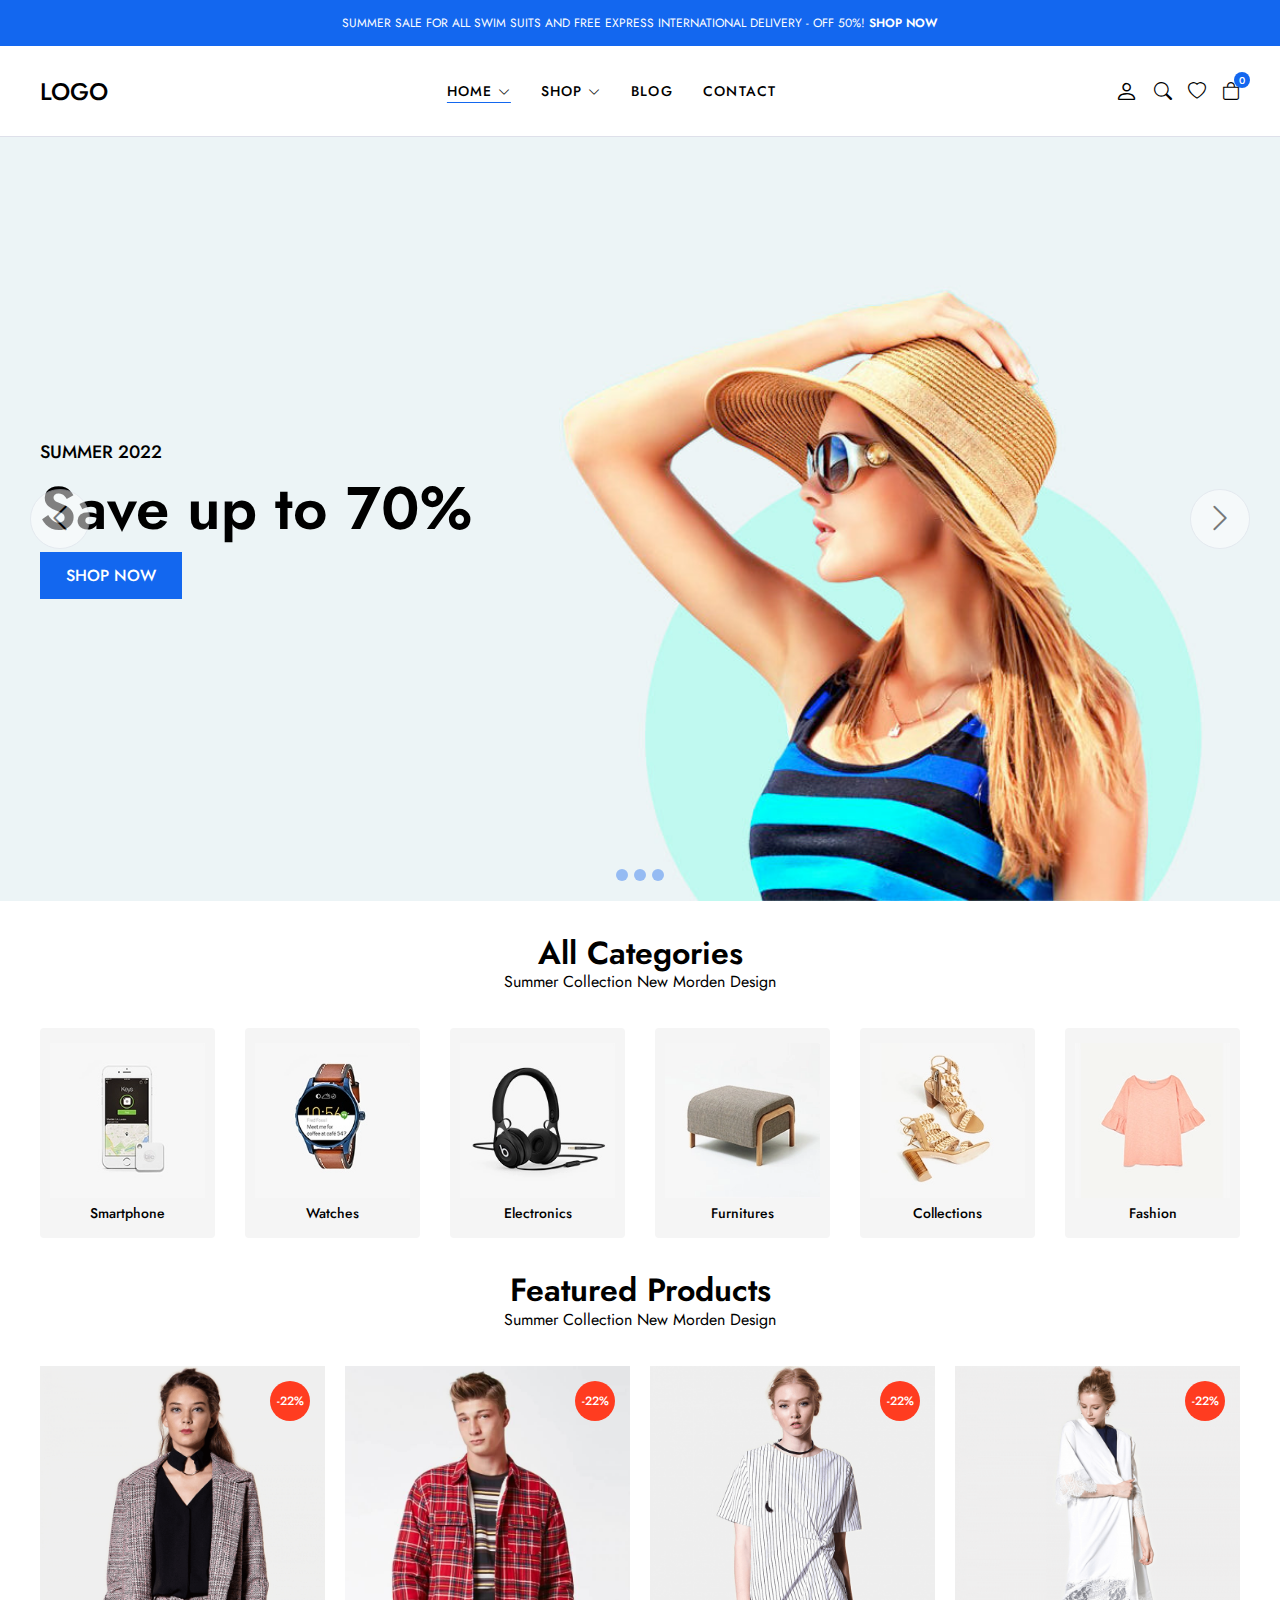
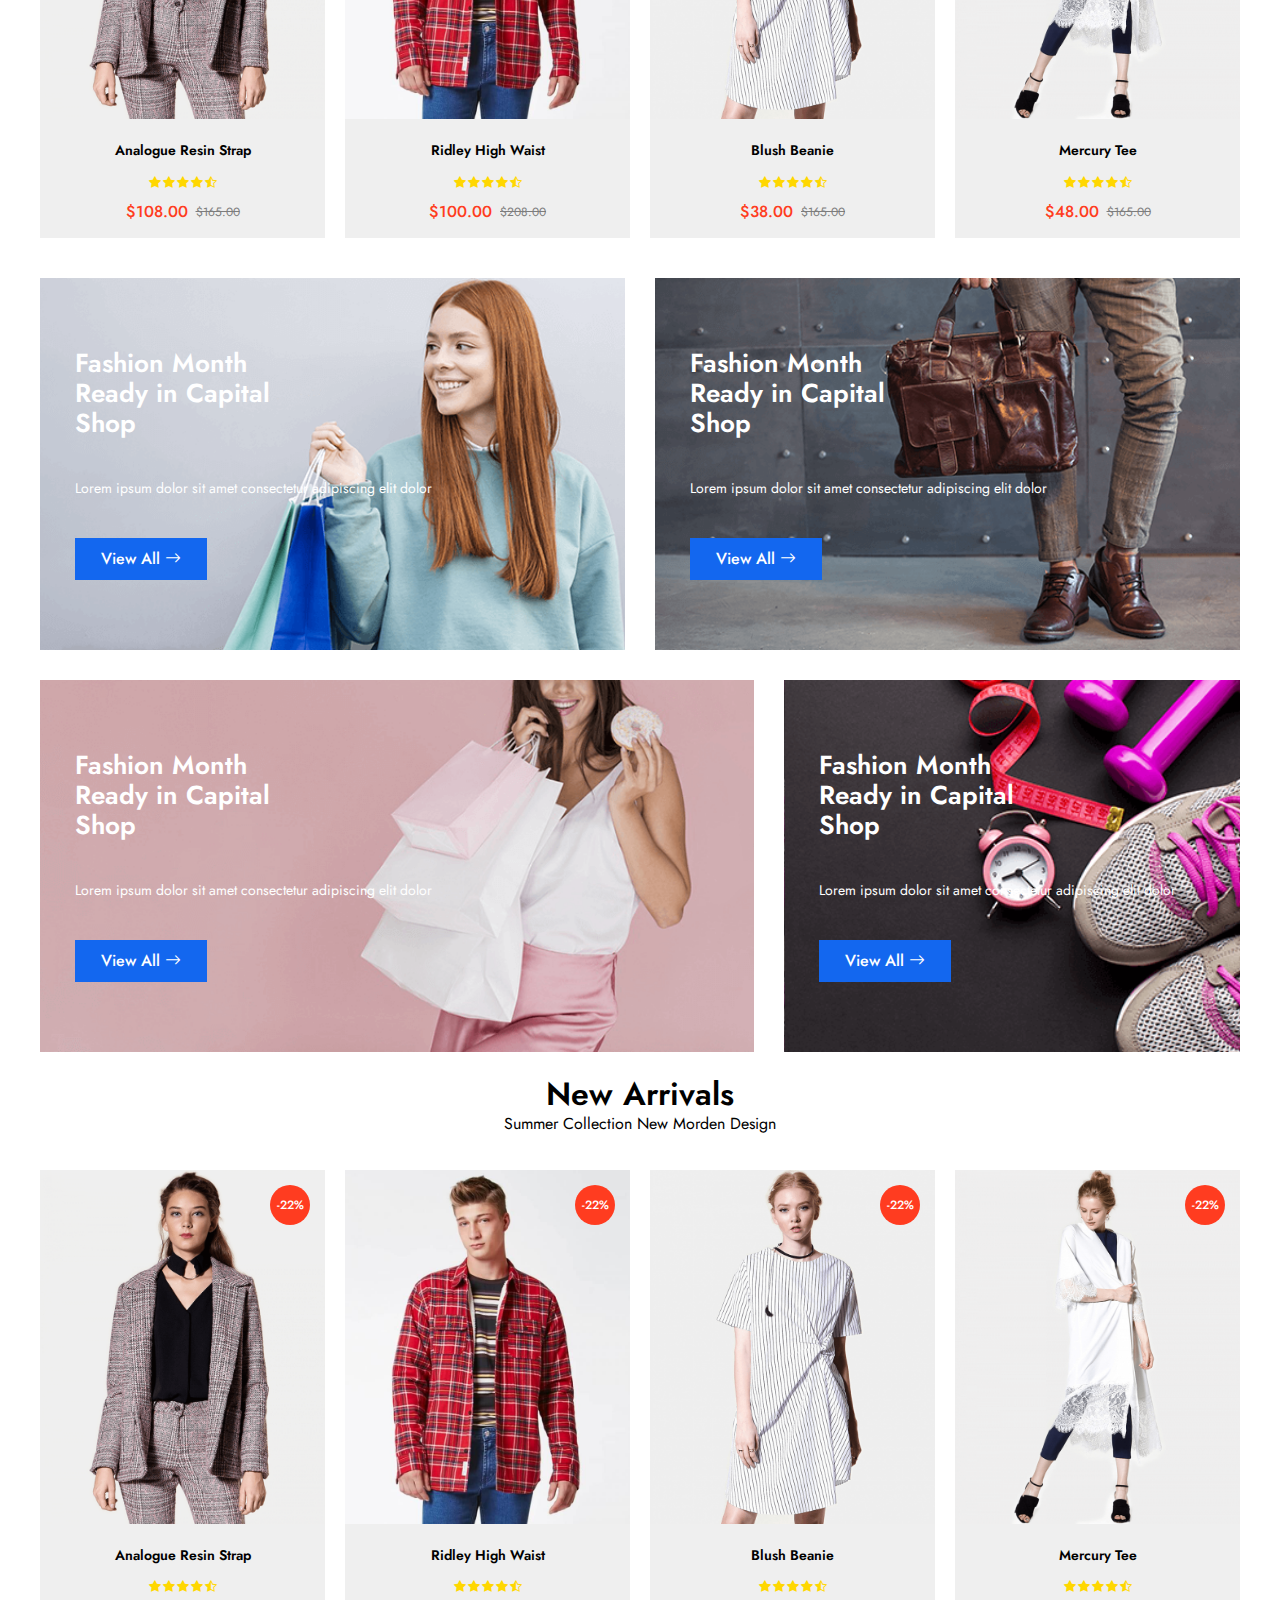
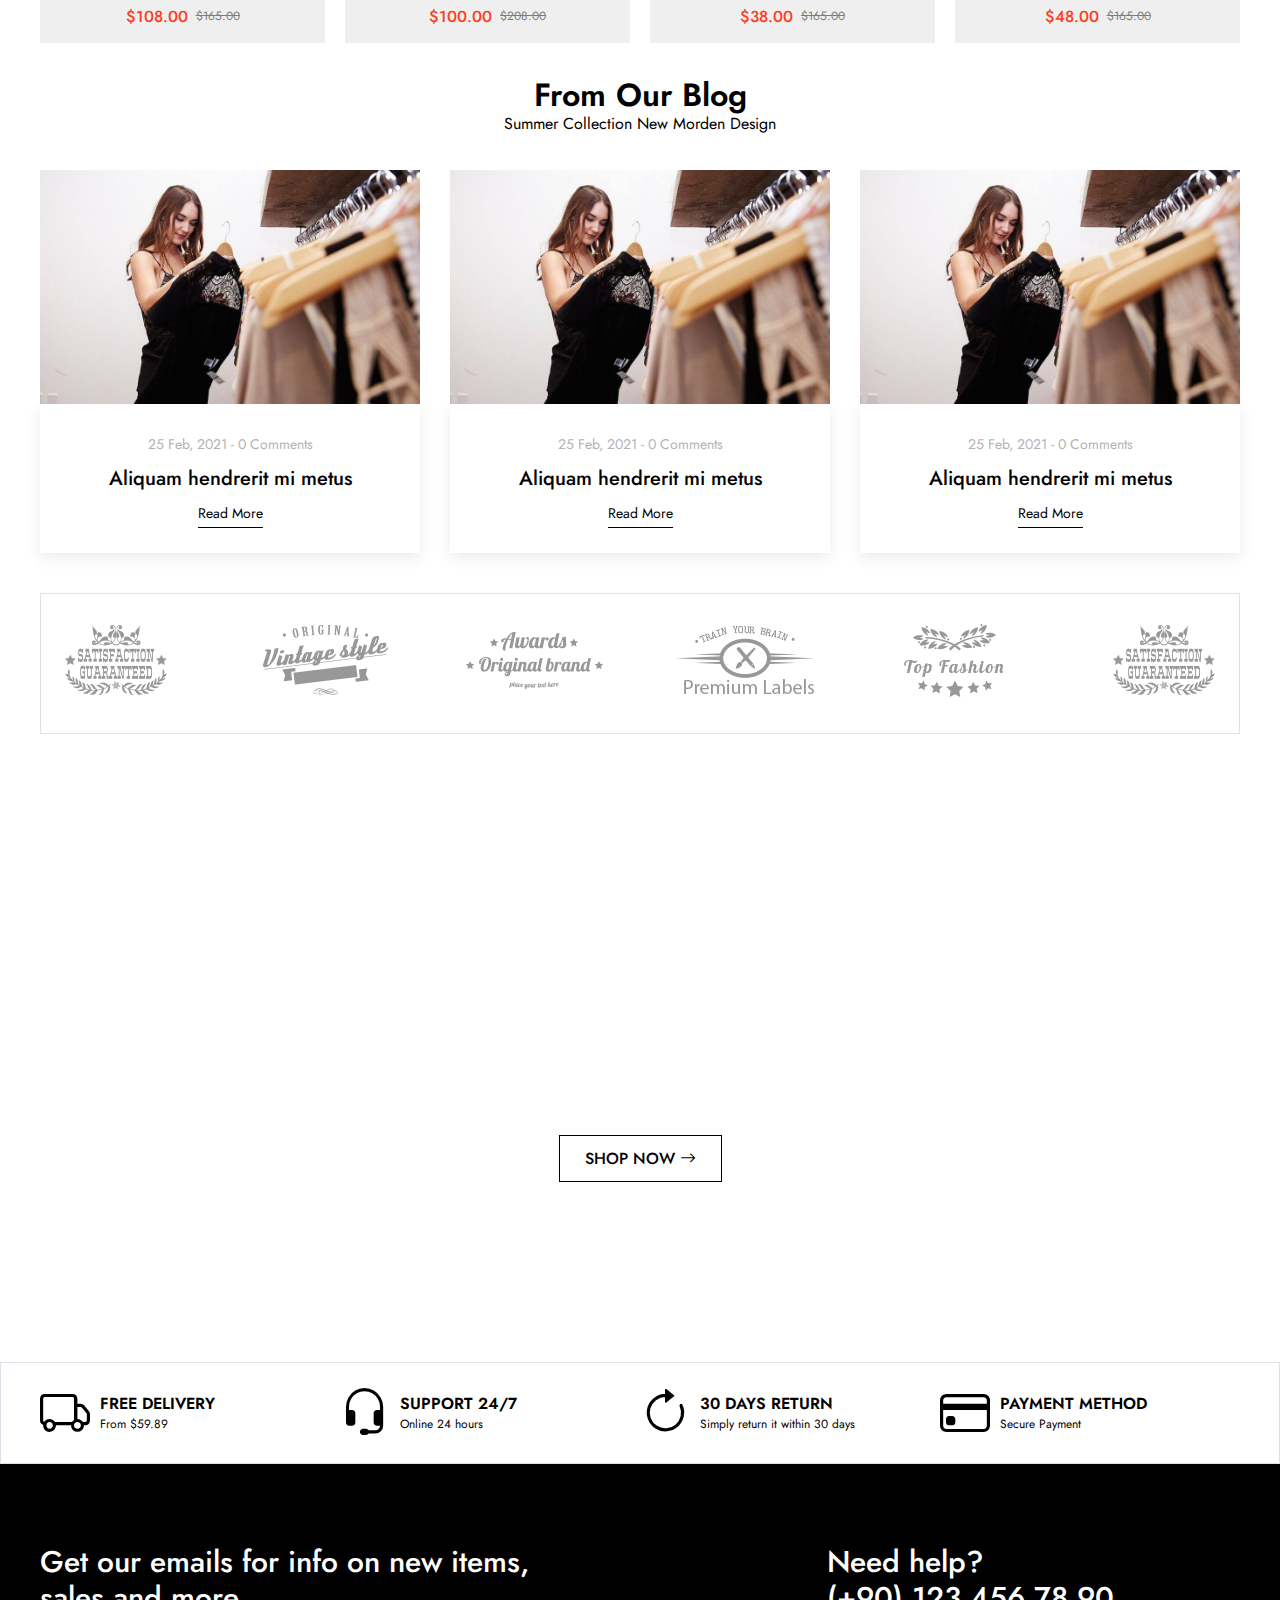
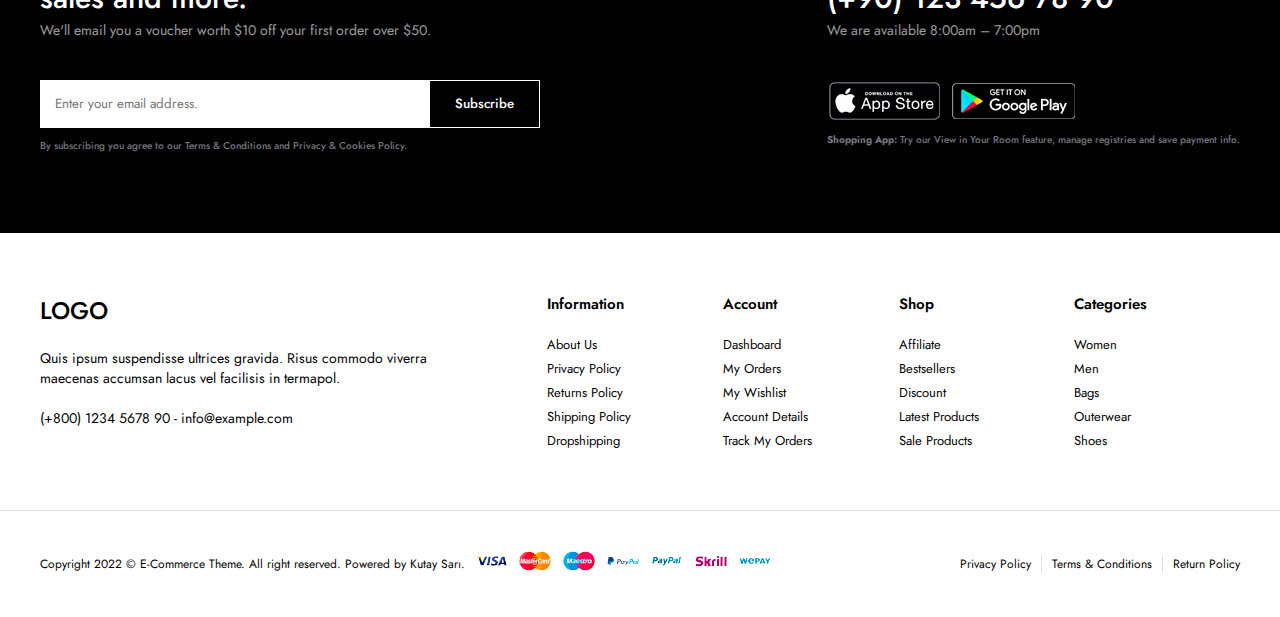
<file: index.html>
<!DOCTYPE html>
<html lang="en">
  <head>
    <meta charset="UTF-8" />
    <meta name="viewport" content="width=device-width, initial-scale=1.0" />
    <title>E-Commerce</title>
    <link rel="stylesheet" href="css/main.css" />
    <!-- Bootstrap CDN -->
    <link
      rel="stylesheet"
      href="https://cdn.jsdelivr.net/npm/bootstrap-icons@1.10.5/font/bootstrap-icons.css"
    />
  </head>
    <!-- HEADER START -->
    <header>
      <div class="header-notifaction">
        <div class="container">
          <p>
            SUMMER SALE FOR ALL SWIM SUITS AND FREE EXPRESS INTERNATIONAL
            DELIVERY - OFF 50%!
            <a href="#">SHOP NOW</a>
          </p>
        </div>
      </div>
      <div class="header-row">
        <div class="container">
          <div class="header-wrapper">
            <div class="header-mobile">
              <i class="bi bi-list"></i>
            </div>
            <div class="header-left">
              <a href="#" class="logo"> LOGO </a>
            </div>
            <div class="header-center">
              <nav class="navigation">
                <ul class="menu">
                  <li class="menu-item">
                    <a href="index.html" class="menu-link active"
                      >HOME <i class="bi bi-chevron-down"></i
                    ></a>
                    <div class="menu-dropdown-wrapper">
                      <ul class="menu-dropdown-content">
                        <li>
                          <a href="#">Home Clean</a>
                        </li>
                        <li>
                          <a href="#">Home Collection</a>
                        </li>
                        <li>
                          <a href="#">Home Minimal</a>
                        </li>
                        <li>
                          <a href="#">Home Modern</a>
                        </li>
                        <li>
                          <a href="#">Home Parallax</a>
                        </li>
                        <li>
                          <a href="#">Home Strong</a>
                        </li>
                        <li>
                          <a href="#">Home Style</a>
                        </li>
                        <li>
                          <a href="#">Home Unique</a>
                        </li>
                        <li>
                          <a href="#">Home RTL</a>
                        </li>
                      </ul>
                    </div>
                  </li>
                  <li class="menu-item megamenu-wrapper">
                    <a href="shop.html" class="menu-link"
                      >SHOP <i class="bi bi-chevron-down"></i
                    ></a>
                    <div class="menu-dropdown-wrapper">
                      <div class="menu-dropdown-megamenu">
                        <div class="megamenu-links">
                          <div class="megamenu-products">
                            <h3 class="megamenu-products-title">Shop Style</h3>
                            <ul class="megamenu-products-list">
                              <li>
                                <a href="#">Shop Standart</a>
                              </li>
                              <li>
                                <a href="#">Shop Full</a>
                              </li>
                              <li>
                                <a href="#">Shop Only Categories</a>
                              </li>
                              <li>
                                <a href="#">Shop Image Categories</a>
                              </li>
                              <li>
                                <a href="#">Shop Sub Categories</a>
                              </li>
                              <li>
                                <a href="#">Shop List</a>
                              </li>
                              <li>
                                <a href="#">Hover Style 1</a>
                              </li>
                              <li>
                                <a href="#">Hover Style 2</a>
                              </li>
                              <li>
                                <a href="#">Hover Style 3</a>
                              </li>
                            </ul>
                          </div>
                          <div class="megamenu-products">
                            <h3 class="megamenu-products-title">
                              Filter Layout
                            </h3>
                            <ul class="megamenu-products-list">
                              <li>
                                <a href="#">Sidebar</a>
                              </li>
                              <li>
                                <a href="#">Filter Side</a>
                              </li>
                              <li>
                                <a href="#">Out</a>
                              </li>
                              <li>
                                <a href="#">Filter</a>
                              </li>
                              <li>
                                <a href="#">Dropdown</a>
                              </li>
                              <li>
                                <a href="#">Filter</a>
                              </li>
                              <li>
                                <a href="#">Drawer</a>
                              </li>
                            </ul>
                          </div>
                          <div class="megamenu-products">
                            <h3 class="megamenu-products-title">Shop Loader</h3>
                            <ul class="megamenu-products-list">
                              <li>
                                <a href="#">Shop Pagination</a>
                              </li>
                              <li>
                                <a href="#">Shop Infinity</a>
                              </li>
                              <li>
                                <a href="#">Shop Load More</a>
                              </li>
                              <li>
                                <a href="#">Cart Modal</a>
                              </li>
                              <li>
                                <a href="#">Cart Drawer</a>
                              </li>
                              <li>
                                <a href="#">Cart Page</a>
                              </li>
                            </ul>
                          </div>
                        </div>
                        <div class="megamenu-signle">
                          <a href="#" class="megamenu-signle-img"
                            ><img src="img/mega-menu.jpg" alt=""
                          /></a>
                          <h3 class="megamenu-signle-title">
                            JOIN THE LAYERING GANG
                          </h3>
                          <h4 class="megamenu-signle-subtitle">
                            Suspendisse faucibus nunc et pellentesque
                          </h4>
                          <a href="#" class="megamenu-single-button btn btn-sm"
                            >SHOP NOW</a
                          >
                        </div>
                      </div>
                    </div>
                  </li>
                  <li class="menu-item">
                    <a href="blog.html" class="menu-link"
                      >BLOG</a>
                  </li>
                  <li class="menu-item">
                    <a href="contact.html" class="menu-link"
                      >CONTACT</a>
                  </li>
                </ul>
              </nav>
              <i class="bi bi-x-circle"></i>
            </div>
            <div class="header-right">
              <div class="header-right-links">
                <a href="account.html" class="header-account">
                  <i class="bi bi-person"></i>
                </a>
                <button class="header-search">
                  <i class="bi bi-search"></i>
                </button>
                <a href="#" class="header-fav">
                  <i class="bi bi-heart"></i>
                </a>
                <a href="cart.html" class="header-cart">
                  <i class="bi bi-bag"></i>
                  <span class="header-cart-count">0</span>
                </a>
              </div>
            </div>
          </div>
        </div>
      </div>
    </header>
    <!-- HEADER END -->

    <!-- MODAL SEARCH START -->
    <div class="modal-search">
      <div class="modal-wrapper">
        <h3 class="modal-title">Search for products</h3>
        <p class="modal-text">
          Start typing to see products you are looking for.
        </p>
        <form class="modal-form">
          <input type="text" placeholder="Search a product" />
          <button>
            <i class="bi bi-search"></i>
          </button>
        </form>
        <div class="search-results">
          <div class="search-heading">
            <h3>RESULTS FROM PRODUCT</h3>
          </div>
          <div class="search-results-list">
            <a href="#" class="result-item">
              <img
                alt=""
                src="img/products/product1/1.png"
                class="result-thumb"
              />
              <div class="result-info">
                <h4>Analogue Resin Strap</h4>
                <div class="search-sku">SKU: PD0016</div>
                <div class="search-price">$108.00</div>
              </div>
            </a>
            <a href="#" class="result-item">
              <img
                alt=""
                src="img/products/product2/2.png"
                class="result-thumb"
              />
              <div class="result-info">
                <h4>Analogue Resin Strap</h4>
                <div class="search-sku">SKU: PD0016</div>
                <div class="search-price">$108.00</div>
              </div>
            </a>
            <a href="#" class="result-item">
              <img
                alt=""
                src="img/products/product3/3.png"
                class="result-thumb"
              />
              <div class="result-info">
                <h4>Analogue Resin Strap</h4>
                <div class="search-sku">SKU: PD0016</div>
                <div class="search-price">$108.00</div>
              </div>
            </a>
          </div>
        </div>
        <i class="bi bi-x-circle"></i>
      </div>
    </div>
    <!-- MODAL SEARCH END -->

    <!-- SLIDER START -->
    <section class="slider">
      <div class="slider-elemets">
        <div class="slider-item">
          <div class="slider-image">
            <img class="img-fluid" alt="" src="img/slider/slider1.jpg" />
          </div>
          <div class="container">
            <p class="slider-title">SUMMER 2022</p>
            <h2 class="slider-heading">Save up to 70%</h2>
            <a href="#" class="btn btn-primary btn-lg">SHOP NOW</a>
          </div>
        </div>
      </div>
      <div class="slider-buttons">
        <button>
          <i class="bi bi-chevron-left"></i>
        </button>
        <button>
          <i class="bi bi-chevron-right"></i>
        </button>
      </div>
      <div class="slider-dots">
        <button class="slider-dot"></button>
        <button class="slider-dot"></button>
        <button class="slider-dot"></button>
      </div>
    </section>
    <!-- SLIDER END -->

    <!-- CATEGORIES START -->
    <section class="categories">
      <div class="container">
        <div class="section-title">
          <h2>All Categories</h2>
          <p>Summer Collection New Morden Design</p>
        </div>
        <ul class="category-list">
          <li class="category-item">
            <a href="#">
              <img
                src="img/categories/categories1.png"
                alt=""
                class="category-item-image img-fluid"
              />
              <span> Smartphone </span>
            </a>
          </li>
          <li class="category-item">
            <a href="#">
              <img
                src="img/categories/categories2.png"
                alt=""
                class="category-item-image img-fluid"
              />
              <span> Watches </span>
            </a>
          </li>
          <li class="category-item">
            <a href="#">
              <img
                src="img/categories/categories3.png"
                alt=""
                class="category-item-image img-fluid"
              />
              <span> Electronics </span>
            </a>
          </li>
          <li class="category-item">
            <a href="#">
              <img
                src="img/categories/categories4.png"
                alt=""
                class="category-item-image img-fluid"
              />
              <span> Furnitures </span>
            </a>
          </li>
          <li class="category-item">
            <a href="#">
              <img
                src="img/categories/categories5.png"
                alt=""
                class="category-item-image img-fluid"
              />
              <span> Collections </span>
            </a>
          </li>
          <li class="category-item">
            <a href="#">
              <img
                src="img/categories/categories6.png"
                alt=""
                class="category-item-image img-fluid"
              />
              <span> Fashion </span>
            </a>
          </li>
        </ul>
      </div>
    </section>
    <!-- CATEGORIES END -->

    <!-- PRODUCTS START -->
    <section class="products">
      <div class="container">
        <div class="section-title">
          <h2>Featured Products</h2>
          <p>Summer Collection New Morden Design</p>
        </div>
        <div class="products-wrapper">
          <ul class="products-list">
            <li class="product-item">
              <div class="product-image">
                <a href="#">
                  <img
                    src="img/products/product1/1.png"
                    alt=""
                    class="img-fluid img1"
                  />
                  <img
                    src="img/products/product1/2.png"
                    alt=""
                    class="img-fluid img2"
                  />
                </a>
              </div>
              <div class="product-info">
                <a href="#" class="product-title">Analogue Resin Strap</a>
                <ul class="product-stars">
                  <li><i class="bi bi-star-fill"></i></li>
                  <li><i class="bi bi-star-fill"></i></li>
                  <li><i class="bi bi-star-fill"></i></li>
                  <li><i class="bi bi-star-fill"></i></li>
                  <li><i class="bi bi-star-half"></i></li>
                </ul>
                <div class="product-prices">
                  <strong>$108.00</strong>
                  <span>$165.00</span>
                </div>
              </div>
              <div class="product-links">
                <button>
                  <i class="bi bi-basket-fill"></i>
                </button>
                <button>
                  <i class="bi bi-heart-fill"></i>
                </button>
                <a href="#">
                  <i class="bi bi-eye-fill"></i>
                </a>
                <a href="#">
                  <i class="bi bi-share-fill"></i>
                </a>
              </div>
              <div class="product-discount">
                <span>-22%</span>
              </div>
            </li>
            <li class="product-item">
              <div class="product-image">
                <a href="#">
                  <img
                    src="img/products/product2/1.png"
                    alt=""
                    class="img-fluid img1"
                  />
                  <img
                    src="img/products/product2/2.png"
                    alt=""
                    class="img-fluid img2"
                  />
                </a>
              </div>
              <div class="product-info">
                <a href="#" class="product-title">Ridley High Waist</a>
                <ul class="product-stars">
                  <li><i class="bi bi-star-fill"></i></li>
                  <li><i class="bi bi-star-fill"></i></li>
                  <li><i class="bi bi-star-fill"></i></li>
                  <li><i class="bi bi-star-fill"></i></li>
                  <li><i class="bi bi-star-half"></i></li>
                </ul>
                <div class="product-prices">
                  <strong>$100.00</strong>
                  <span>$208.00</span>
                </div>
              </div>
              <div class="product-links">
                <button>
                  <i class="bi bi-basket-fill"></i>
                </button>
                <button>
                  <i class="bi bi-heart-fill"></i>
                </button>
                <a href="#">
                  <i class="bi bi-eye-fill"></i>
                </a>
                <a href="#">
                  <i class="bi bi-share-fill"></i>
                </a>
              </div>
              <div class="product-discount">
                <span>-22%</span>
              </div>
            </li>
            <li class="product-item">
              <div class="product-image">
                <a href="#">
                  <img
                    src="img/products/product3/1.png"
                    alt=""
                    class="img-fluid img1"
                  />
                  <img
                    src="img/products/product3/2.png"
                    alt=""
                    class="img-fluid img2"
                  />
                </a>
              </div>
              <div class="product-info">
                <a href="#" class="product-title">Blush Beanie</a>
                <ul class="product-stars">
                  <li><i class="bi bi-star-fill"></i></li>
                  <li><i class="bi bi-star-fill"></i></li>
                  <li><i class="bi bi-star-fill"></i></li>
                  <li><i class="bi bi-star-fill"></i></li>
                  <li><i class="bi bi-star-half"></i></li>
                </ul>
                <div class="product-prices">
                  <strong>$38.00</strong>
                  <span>$165.00</span>
                </div>
              </div>
              <div class="product-links">
                <button>
                  <i class="bi bi-basket-fill"></i>
                </button>
                <button>
                  <i class="bi bi-heart-fill"></i>
                </button>
                <a href="#">
                  <i class="bi bi-eye-fill"></i>
                </a>
                <a href="#">
                  <i class="bi bi-share-fill"></i>
                </a>
              </div>
              <div class="product-discount">
                <span>-22%</span>
              </div>
            </li>
            <li class="product-item">
              <div class="product-image">
                <a href="#">
                  <img
                    src="img/products/product4/1.png"
                    alt=""
                    class="img-fluid img1"
                  />
                  <img
                    src="img/products/product4/2.png"
                    alt=""
                    class="img-fluid img2"
                  />
                </a>
              </div>
              <div class="product-info">
                <a href="#" class="product-title">Mercury Tee</a>
                <ul class="product-stars">
                  <li><i class="bi bi-star-fill"></i></li>
                  <li><i class="bi bi-star-fill"></i></li>
                  <li><i class="bi bi-star-fill"></i></li>
                  <li><i class="bi bi-star-fill"></i></li>
                  <li><i class="bi bi-star-half"></i></li>
                </ul>
                <div class="product-prices">
                  <strong>$48.00</strong>
                  <span>$165.00</span>
                </div>
              </div>
              <div class="product-links">
                <button>
                  <i class="bi bi-basket-fill"></i>
                </button>
                <button>
                  <i class="bi bi-heart-fill"></i>
                </button>
                <a href="#">
                  <i class="bi bi-eye-fill"></i>
                </a>
                <a href="#">
                  <i class="bi bi-share-fill"></i>
                </a>
              </div>
              <div class="product-discount">
                <span>-22%</span>
              </div>
            </li>
          </ul>
        </div>
      </div>
    </section>
    <!-- PRODUCTS END -->

    <!-- CAMPAIGNS START -->
    <section class="campaigns">
      <div class="container">
        <div class="campaigns-wrapper">
          <div class="campaign-item">
            <h3 class="campaign-title">
              Fashion Month<br />
              Ready in Capital <br />Shop
            </h3>
            <p class="campaign-desc">
              Lorem ipsum dolor sit amet consectetur adipiscing elit dolor
            </p>
            <a href="#" class="btn btn-primary"
              >View All <i class="bi bi-arrow-right"> </i
            ></a>
          </div>
          <div class="campaign-item">
            <h3 class="campaign-title">
              Fashion Month<br />
              Ready in Capital <br />Shop
            </h3>
            <p class="campaign-desc">
              Lorem ipsum dolor sit amet consectetur adipiscing elit dolor
            </p>
            <a href="#" class="btn btn-primary"
              >View All <i class="bi bi-arrow-right"> </i
            ></a>
          </div>
        </div>
        <div class="campaigns-wrapper">
          <div class="campaign-item">
            <h3 class="campaign-title">
              Fashion Month<br />
              Ready in Capital <br />Shop
            </h3>
            <p class="campaign-desc">
              Lorem ipsum dolor sit amet consectetur adipiscing elit dolor
            </p>
            <a href="#" class="btn btn-primary"
              >View All <i class="bi bi-arrow-right"> </i
            ></a>
          </div>
          <div class="campaign-item">
            <h3 class="campaign-title">
              Fashion Month<br />
              Ready in Capital <br />Shop
            </h3>
            <p class="campaign-desc">
              Lorem ipsum dolor sit amet consectetur adipiscing elit dolor
            </p>
            <a href="#" class="btn btn-primary"
              >View All <i class="bi bi-arrow-right"> </i
            ></a>
          </div>
        </div>
      </div>
    </section>
    <!-- CAMPAIGNS END -->

    <!-- PRODUCTS START -->
    <section class="products">
      <div class="container">
        <div class="section-title">
          <h2>New Arrivals</h2>
          <p>Summer Collection New Morden Design</p>
        </div>
        <div class="products-wrapper">
          <ul class="products-list">
            <li class="product-item">
              <div class="product-image">
                <a href="#">
                  <img
                    src="img/products/product1/1.png"
                    alt=""
                    class="img-fluid img1"
                  />
                  <img
                    src="img/products/product1/2.png"
                    alt=""
                    class="img-fluid img2"
                  />
                </a>
              </div>
              <div class="product-info">
                <a href="#" class="product-title">Analogue Resin Strap</a>
                <ul class="product-stars">
                  <li><i class="bi bi-star-fill"></i></li>
                  <li><i class="bi bi-star-fill"></i></li>
                  <li><i class="bi bi-star-fill"></i></li>
                  <li><i class="bi bi-star-fill"></i></li>
                  <li><i class="bi bi-star-half"></i></li>
                </ul>
                <div class="product-prices">
                  <strong>$108.00</strong>
                  <span>$165.00</span>
                </div>
              </div>
              <div class="product-links">
                <button>
                  <i class="bi bi-basket-fill"></i>
                </button>
                <button>
                  <i class="bi bi-heart-fill"></i>
                </button>
                <a href="#">
                  <i class="bi bi-eye-fill"></i>
                </a>
                <a href="#">
                  <i class="bi bi-share-fill"></i>
                </a>
              </div>
              <div class="product-discount">
                <span>-22%</span>
              </div>
            </li>
            <li class="product-item">
              <div class="product-image">
                <a href="#">
                  <img
                    src="img/products/product2/1.png"
                    alt=""
                    class="img-fluid img1"
                  />
                  <img
                    src="img/products/product2/2.png"
                    alt=""
                    class="img-fluid img2"
                  />
                </a>
              </div>
              <div class="product-info">
                <a href="#" class="product-title">Ridley High Waist</a>
                <ul class="product-stars">
                  <li><i class="bi bi-star-fill"></i></li>
                  <li><i class="bi bi-star-fill"></i></li>
                  <li><i class="bi bi-star-fill"></i></li>
                  <li><i class="bi bi-star-fill"></i></li>
                  <li><i class="bi bi-star-half"></i></li>
                </ul>
                <div class="product-prices">
                  <strong>$100.00</strong>
                  <span>$208.00</span>
                </div>
              </div>
              <div class="product-links">
                <button>
                  <i class="bi bi-basket-fill"></i>
                </button>
                <button>
                  <i class="bi bi-heart-fill"></i>
                </button>
                <a href="#">
                  <i class="bi bi-eye-fill"></i>
                </a>
                <a href="#">
                  <i class="bi bi-share-fill"></i>
                </a>
              </div>
              <div class="product-discount">
                <span>-22%</span>
              </div>
            </li>
            <li class="product-item">
              <div class="product-image">
                <a href="#">
                  <img
                    src="img/products/product3/1.png"
                    alt=""
                    class="img-fluid img1"
                  />
                  <img
                    src="img/products/product3/2.png"
                    alt=""
                    class="img-fluid img2"
                  />
                </a>
              </div>
              <div class="product-info">
                <a href="#" class="product-title">Blush Beanie</a>
                <ul class="product-stars">
                  <li><i class="bi bi-star-fill"></i></li>
                  <li><i class="bi bi-star-fill"></i></li>
                  <li><i class="bi bi-star-fill"></i></li>
                  <li><i class="bi bi-star-fill"></i></li>
                  <li><i class="bi bi-star-half"></i></li>
                </ul>
                <div class="product-prices">
                  <strong>$38.00</strong>
                  <span>$165.00</span>
                </div>
              </div>
              <div class="product-links">
                <button>
                  <i class="bi bi-basket-fill"></i>
                </button>
                <button>
                  <i class="bi bi-heart-fill"></i>
                </button>
                <a href="#">
                  <i class="bi bi-eye-fill"></i>
                </a>
                <a href="#">
                  <i class="bi bi-share-fill"></i>
                </a>
              </div>
              <div class="product-discount">
                <span>-22%</span>
              </div>
            </li>
            <li class="product-item">
              <div class="product-image">
                <a href="#">
                  <img
                    src="img/products/product4/1.png"
                    alt=""
                    class="img-fluid img1"
                  />
                  <img
                    src="img/products/product4/2.png"
                    alt=""
                    class="img-fluid img2"
                  />
                </a>
              </div>
              <div class="product-info">
                <a href="#" class="product-title">Mercury Tee</a>
                <ul class="product-stars">
                  <li><i class="bi bi-star-fill"></i></li>
                  <li><i class="bi bi-star-fill"></i></li>
                  <li><i class="bi bi-star-fill"></i></li>
                  <li><i class="bi bi-star-fill"></i></li>
                  <li><i class="bi bi-star-half"></i></li>
                </ul>
                <div class="product-prices">
                  <strong>$48.00</strong>
                  <span>$165.00</span>
                </div>
              </div>
              <div class="product-links">
                <button>
                  <i class="bi bi-basket-fill"></i>
                </button>
                <button>
                  <i class="bi bi-heart-fill"></i>
                </button>
                <a href="#">
                  <i class="bi bi-eye-fill"></i>
                </a>
                <a href="#">
                  <i class="bi bi-share-fill"></i>
                </a>
              </div>
              <div class="product-discount">
                <span>-22%</span>
              </div>
            </li>
          </ul>
        </div>
      </div>
    </section>
    <!-- PRODUCTS END -->

    <!-- BLOG START -->
    <section class="blogs">
      <div class="container">
        <div class="section-title">
          <h2>From Our Blog</h2>
          <p>Summer Collection New Morden Design</p>
        </div>
        <ul class="blog-list">
          <li class="blog-item">
            <div class="blog-image">
              <a href="#">
                <img src="img/blogs/blog1.jpg" alt="" class="img-fluid" />
              </a>
            </div>
            <div class="blog-info">
              <div class="blog-info-top">
                <span> 25 Feb, 2021 - 0 Comments </span>
              </div>
              <div class="blog-info-center">
                <a href="#"> Aliquam hendrerit mi metus</a>
              </div>
              <div class="blog-info-bottom">
                <a href="#">Read More</a>
              </div>
            </div>
          </li>
          <li class="blog-item">
            <div class="blog-image">
              <a href="#">
                <img src="img/blogs/blog1.jpg" alt="" class="img-fluid" />
              </a>
            </div>
            <div class="blog-info">
              <div class="blog-info-top">
                <span> 25 Feb, 2021 - 0 Comments </span>
              </div>
              <div class="blog-info-center">
                <a href="#"> Aliquam hendrerit mi metus</a>
              </div>
              <div class="blog-info-bottom">
                <a href="#">Read More</a>
              </div>
            </div>
          </li>
          <li class="blog-item">
            <div class="blog-image">
              <a href="#">
                <img src="img/blogs/blog1.jpg" alt="" class="img-fluid" />
              </a>
            </div>
            <div class="blog-info">
              <div class="blog-info-top">
                <span> 25 Feb, 2021 - 0 Comments</span>
              </div>
              <div class="blog-info-center">
                <a href="#"> Aliquam hendrerit mi metus</a>
              </div>
              <div class="blog-info-bottom">
                <a href="#">Read More</a>
              </div>
            </div>
          </li>
        </ul>
      </div>
    </section>
    <!-- BLOG END -->

    <!-- BRANDS START -->
    <section class="brands">
      <div class="container">
        <ul class="brand-list">
          <li class="brand-item">
            <a href="#">
              <img src="img/brands/brand1.png" alt="" />
            </a>
          </li>
          <li class="brand-item">
            <a href="#">
              <img src="img/brands/brand2.png" alt="" />
            </a>
          </li>
          <li class="brand-item">
            <a href="#">
              <img src="img/brands/brand3.png" alt="" />
            </a>
          </li>
          <li class="brand-item">
            <a href="#">
              <img src="img/brands/brand4.png" alt="" />
            </a>
          </li>
          <li class="brand-item">
            <a href="#">
              <img src="img/brands/brand5.png" alt="" />
            </a>
          </li>
          <li class="brand-item">
            <a href="#">
              <img src="img/brands/brand1.png" alt="" />
            </a>
          </li>
        </ul>
      </div>
    </section>
    <!-- BRANDS END -->

    <!-- Campaign SINGLE START -->
    <section class="campaign-single">
      <div class="container">
        <div class="campaign-single-wrapper">
          <h2>New Season Sale</h2>
          <strong>40% OFF</strong>
          <span></span>
          <a href="#" class="btn btn-lg">
            SHOP NOW
            <i class="bi bi-arrow-right"></i>
          </a>
        </div>
      </div>
    </section>
    <!-- Campaign SINGLE END -->

    <!-- POLICIY START -->
    <section class="policy">
      <div class="container">
        <ul class="policy-list">
          <li class="policy-item">
            <i class="bi bi-truck"> </i>
            <div class="policy-texts">
              <strong>FREE DELIVERY</strong>
              <span>From $59.89</span>
            </div>
          </li>
          <li class="policy-item">
            <i class="bi bi-headset"> </i>
            <div class="policy-texts">
              <strong>SUPPORT 24/7</strong>
              <span>Online 24 hours</span>
            </div>
          </li>
          <li class="policy-item">
            <i class="bi bi-arrow-clockwise"> </i>
            <div class="policy-texts">
              <strong>30 DAYS RETURN</strong>
              <span>Simply return it within 30 days</span>
            </div>
          </li>
          <li class="policy-item">
            <i class="bi bi-credit-card"> </i>
            <div class="policy-texts">
              <strong>PAYMENT METHOD</strong>
              <span>Secure Payment</span>
            </div>
          </li>
        </ul>
      </div>
    </section>
    <!-- POLICIY END -->

    <!-- FOOTER START -->
      <footer class="footer">
        <div class="subscribe-row">
          <div class="container">
          <div class="footer-row-wrapper">
            <div class="footer-subscribe-wrapper">
              <div class="footer-subscribe-top">
                <h3 class="footer-subscribe-title">Get our emails for info on new items, sales and more.</h3>
                <p class="footer-subscribe-desc">We'll email you a voucher worth $10 off your first order over $50.</p>
              </div>
              <div class="footer-subscribe-bottom">
                <form>
                  <input type="text" placeholder="Enter your email address." />
                  <button class="btn" type="submit">Subscribe</button>
                </form>
                <p class="privacy-text">
                  By subscribing you agree to our <a href="#">
                    Terms & Conditions and Privacy & Cookies Policy.
                  </a>
                </p>
              </div>
          </div>
          <div class="footer-contact-wrapper">
            <div class="footer-contact-top">
              <h3 class="footer-contact-title">
                Need help?<br>
                (+90) 123 456 78 90
              </h3>
              <p class="footer-contact-desc">We are available 8:00am – 7:00pm</p>
            </div>
            <div class="footer-contact-bottom">
              <div class="download-app">
                <a href="#">
                  <img src="img/footer/app-store.png" alt="">
                </a>
                <a href="#">
                  <img src="img/footer/google-play.png" alt="">
                </a>
              </div>
              <p class="privacy-text"><strong>Shopping App:</strong> Try our View in Your Room feature, manage registries and save payment info.</p>
            </div>
          </div>
          </div>
          </div>
        </div>
        <div class="widgets-row">
          <div class="container">
            <div class="footer-widgets">
              <div class="brand-info">
                <a href="#" class="logo">LOGO</a>
                <p class="footer-brand-desc">Quis ipsum suspendisse ultrices gravida. Risus commodo viverra maecenas accumsan lacus vel facilisis in termapol.</p>
                <p class="footer-brand-contact">
                  <a href="tel:+1234567890">(+800) 1234 5678 90</a>
                  -
                  <a href="mailto:info@example.com">info@example.com</a>
                </p>
              </div>
              <div class="widget-nav-menu">
                <h4>
                  Information
                </h4>
                <ul class="menu-list">
                  <li class="menu-list"><a href="#">About Us</a></li>
                  <li class="menu-list"><a href="#">Privacy Policy</a></li>
                  <li class="menu-list"><a href="#">Returns Policy</a></li>
                  <li class="menu-list"><a href="#">Shipping Policy</a></li>
                  <li class="menu-list"><a href="#">Dropshipping</a></li>
                </ul>
              </div>
              <div class="widget-nav-menu">
                <h4>
                  Account
                </h4>
                <ul class="menu-list">
                  <li class="menu-list"><a href="#">Dashboard</a></li>
                  <li class="menu-list"><a href="#">My Orders</a></li>
                  <li class="menu-list"><a href="#">My Wishlist</a></li>
                  <li class="menu-list"><a href="#">Account Details</a></li>
                  <li class="menu-list"><a href="#">Track My Orders</a></li>
                </ul>
              </div>
              <div class="widget-nav-menu">
                <h4>
                  Shop
                </h4>
                <ul class="menu-list">
                  <li class="menu-list"><a href="#">Affiliate</a></li>
                  <li class="menu-list"><a href="#">Bestsellers</a></li>
                  <li class="menu-list"><a href="#">Discount</a></li>
                  <li class="menu-list"><a href="#">Latest Products</a></li>
                  <li class="menu-list"><a href="#">Sale Products</a></li>
                </ul>
              </div>
              <div class="widget-nav-menu">
                <h4>
                  Categories
                </h4>
                <ul class="menu-list">
                  <li class="menu-list"><a href="#">Women</a></li>
                  <li class="menu-list"><a href="#">Men</a></li>
                  <li class="menu-list"><a href="#">Bags</a></li>
                  <li class="menu-list"><a href="#">Outerwear</a></li>
                  <li class="menu-list"><a href="#">Shoes</a></li>
                </ul>
              </div>
            </div>
          </div>
        </div>
        <div class="copyright-row">
          <div class="container">
            <div class="footer-copyright">
              <div class="site-copyright">
                <p>
                  Copyright 2022 © E-Commerce Theme. All right reserved. Powered by Kutay Sarı.
                </p>
              </div>
            <a href="#">
              <img src="img/footer/cards.png" alt="">
            </a>
            <div class="footer-menu">
              <ul class="footer-menu-list">
                <li class="list-item">
                  <a href="#">Privacy Policy</a>
                </li>
                <li class="list-item">
                  <a href="#">Terms & Conditions</a>
                </li>
                <li class="list-item">
                  <a href="#">Return Policy</a>
                </li>
              </ul>
            </div>
            </div>
          </div>
        </div>
      </footer>
    <!-- FOOTER END -->
  </body>
</html>
</file>
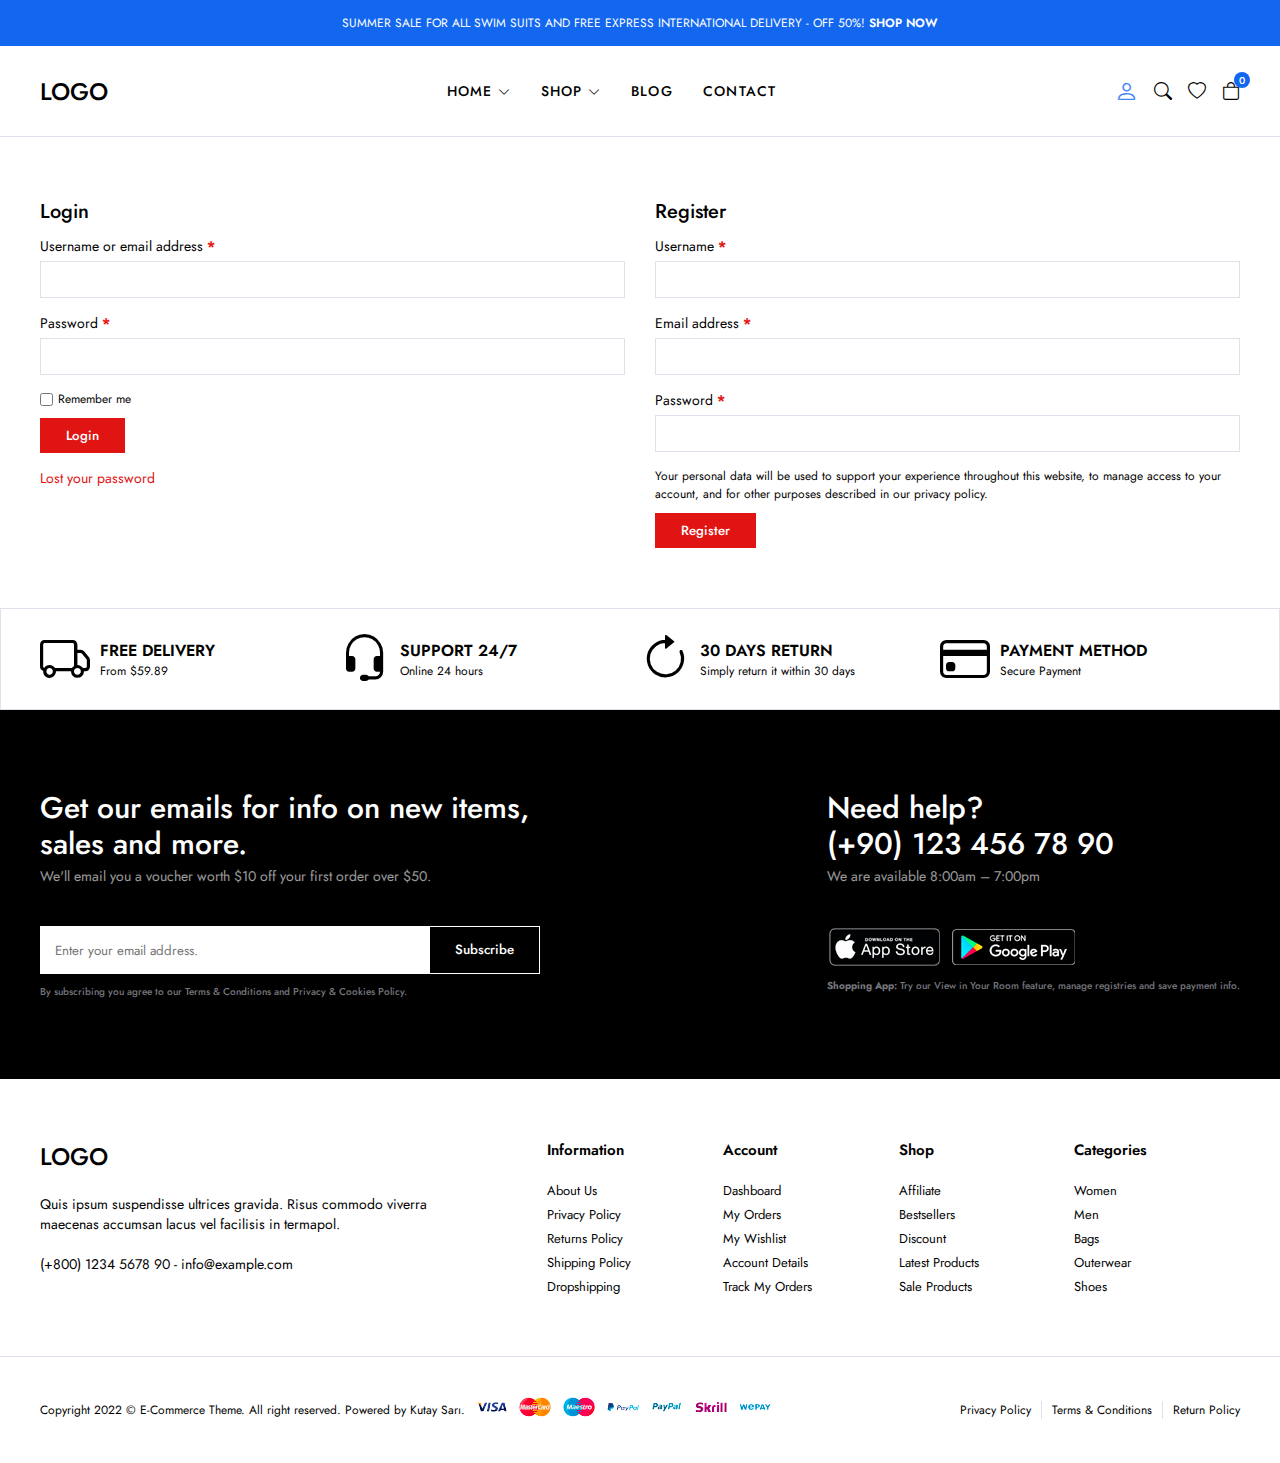
<file: account.html>
<!DOCTYPE html>
<html lang="en">
  <head>
    <meta charset="UTF-8" />
    <meta name="viewport" content="width=device-width, initial-scale=1.0" />
    <title>Account</title>
    <link rel="stylesheet" href="css/main.css" />
    <!-- Bootstrap CDN -->
    <link
      rel="stylesheet"
      href="https://cdn.jsdelivr.net/npm/bootstrap-icons@1.10.5/font/bootstrap-icons.css"
    />
  </head>
    <!-- HEADER START -->
    <header>
      <div class="header-notifaction">
        <div class="container">
          <p>
            SUMMER SALE FOR ALL SWIM SUITS AND FREE EXPRESS INTERNATIONAL
            DELIVERY - OFF 50%!
            <a href="#">SHOP NOW</a>
          </p>
        </div>
      </div>
      <div class="header-row">
        <div class="container">
          <div class="header-wrapper">
            <div class="header-mobile">
              <i class="bi bi-list"></i>
            </div>
            <div class="header-left">
              <a href="#" class="logo"> LOGO </a>
            </div>
            <div class="header-center">
              <nav class="navigation">
                <ul class="menu">
                  <li class="menu-item">
                    <a href="index.html" class="menu-link "
                      >HOME <i class="bi bi-chevron-down"></i
                    ></a>
                    <div class="menu-dropdown-wrapper">
                      <ul class="menu-dropdown-content">
                        <li>
                          <a href="#">Home Clean</a>
                        </li>
                        <li>
                          <a href="#">Home Collection</a>
                        </li>
                        <li>
                          <a href="#">Home Minimal</a>
                        </li>
                        <li>
                          <a href="#">Home Modern</a>
                        </li>
                        <li>
                          <a href="#">Home Parallax</a>
                        </li>
                        <li>
                          <a href="#">Home Strong</a>
                        </li>
                        <li>
                          <a href="#">Home Style</a>
                        </li>
                        <li>
                          <a href="#">Home Unique</a>
                        </li>
                        <li>
                          <a href="#">Home RTL</a>
                        </li>
                      </ul>
                    </div>
                  </li>
                  <li class="menu-item megamenu-wrapper">
                    <a href="shop.html" class="menu-link"
                      >SHOP <i class="bi bi-chevron-down"></i
                    ></a>
                    <div class="menu-dropdown-wrapper">
                      <div class="menu-dropdown-megamenu">
                        <div class="megamenu-links">
                          <div class="megamenu-products">
                            <h3 class="megamenu-products-title">Shop Style</h3>
                            <ul class="megamenu-products-list">
                              <li>
                                <a href="#">Shop Standart</a>
                              </li>
                              <li>
                                <a href="#">Shop Full</a>
                              </li>
                              <li>
                                <a href="#">Shop Only Categories</a>
                              </li>
                              <li>
                                <a href="#">Shop Image Categories</a>
                              </li>
                              <li>
                                <a href="#">Shop Sub Categories</a>
                              </li>
                              <li>
                                <a href="#">Shop List</a>
                              </li>
                              <li>
                                <a href="#">Hover Style 1</a>
                              </li>
                              <li>
                                <a href="#">Hover Style 2</a>
                              </li>
                              <li>
                                <a href="#">Hover Style 3</a>
                              </li>
                            </ul>
                          </div>
                          <div class="megamenu-products">
                            <h3 class="megamenu-products-title">
                              Filter Layout
                            </h3>
                            <ul class="megamenu-products-list">
                              <li>
                                <a href="#">Sidebar</a>
                              </li>
                              <li>
                                <a href="#">Filter Side</a>
                              </li>
                              <li>
                                <a href="#">Out</a>
                              </li>
                              <li>
                                <a href="#">Filter</a>
                              </li>
                              <li>
                                <a href="#">Dropdown</a>
                              </li>
                              <li>
                                <a href="#">Filter</a>
                              </li>
                              <li>
                                <a href="#">Drawer</a>
                              </li>
                            </ul>
                          </div>
                          <div class="megamenu-products">
                            <h3 class="megamenu-products-title">Shop Loader</h3>
                            <ul class="megamenu-products-list">
                              <li>
                                <a href="#">Shop Pagination</a>
                              </li>
                              <li>
                                <a href="#">Shop Infinity</a>
                              </li>
                              <li>
                                <a href="#">Shop Load More</a>
                              </li>
                              <li>
                                <a href="#">Cart Modal</a>
                              </li>
                              <li>
                                <a href="#">Cart Drawer</a>
                              </li>
                              <li>
                                <a href="#">Cart Page</a>
                              </li>
                            </ul>
                          </div>
                        </div>
                        <div class="megamenu-signle">
                          <a href="#" class="megamenu-signle-img"
                            ><img src="img/mega-menu.jpg" alt=""
                          /></a>
                          <h3 class="megamenu-signle-title">
                            JOIN THE LAYERING GANG
                          </h3>
                          <h4 class="megamenu-signle-subtitle">
                            Suspendisse faucibus nunc et pellentesque
                          </h4>
                          <a href="#" class="megamenu-single-button btn btn-sm"
                            >SHOP NOW</a
                          >
                        </div>
                      </div>
                    </div>
                  </li>
                  <li class="menu-item">
                    <a href="blog.html" class="menu-link"
                      >BLOG</a>
                  </li>
                  <li class="menu-item">
                    <a href="contact.html" class="menu-link"
                      >CONTACT</a>
                  </li>
                </ul>
              </nav>
              <i class="bi bi-x-circle"></i>
            </div>
            <div class="header-right">
              <div class="header-right-links">
                <a href="#" class="header-account active">
                  <i class="bi bi-person"></i>
                </a>
                <button class="header-search">
                  <i class="bi bi-search"></i>
                </button>
                <a href="#" class="header-fav">
                  <i class="bi bi-heart"></i>
                </a>
                <a href="cart.html" class="header-cart">
                  <i class="bi bi-bag"></i>
                  <span class="header-cart-count">0</span>
                </a>
              </div>
            </div>
          </div>
        </div>
      </div>
    </header>
    <!-- HEADER END -->

    <!-- MODAL SEARCH START -->
    <div class="modal-search">
      <div class="modal-wrapper">
        <h3 class="modal-title">Search for products</h3>
        <p class="modal-text">
          Start typing to see products you are looking for.
        </p>
        <form class="modal-form">
          <input type="text" placeholder="Search a product" />
          <button>
            <i class="bi bi-search"></i>
          </button>
        </form>
        <div class="search-results">
          <div class="search-heading">
            <h3>RESULTS FROM PRODUCT</h3>
          </div>
          <div class="search-results-list">
            <a href="#" class="result-item">
              <img
                alt=""
                src="img/products/product1/1.png"
                class="result-thumb"
              />
              <div class="result-info">
                <h4>Analogue Resin Strap</h4>
                <div class="search-sku">SKU: PD0016</div>
                <div class="search-price">$108.00</div>
              </div>
            </a>
            <a href="#" class="result-item">
              <img
                alt=""
                src="img/products/product2/2.png"
                class="result-thumb"
              />
              <div class="result-info">
                <h4>Analogue Resin Strap</h4>
                <div class="search-sku">SKU: PD0016</div>
                <div class="search-price">$108.00</div>
              </div>
            </a>
            <a href="#" class="result-item">
              <img
                alt=""
                src="img/products/product3/3.png"
                class="result-thumb"
              />
              <div class="result-info">
                <h4>Analogue Resin Strap</h4>
                <div class="search-sku">SKU: PD0016</div>
                <div class="search-price">$108.00</div>
              </div>
            </a>
          </div>
        </div>
        <i class="bi bi-x-circle"></i>
      </div>
    </div>
    <!-- MODAL SEARCH END -->

    <!-- ACCOUNT START -->
    <section class="account-page">
        <div class="container">
            <div class="account-wrapper">
                <div class="account-column">
                    <h2>Login</h2>
                    <form >
                        <div>
                            <label>
                                Username or email address 
                                <span class="required">*</span>
                            </label>
                            <input type="text">
                        </div>
                        <div>
                            <label>
                                Password
                                <span class="required">*</span>
                            </label>
                            <input type="password">
                        </div>
                        <p class="remember">
                            <label>
                                <input type="checkbox">
                                Remember me
                            </label>
                            <button class="btn btn-sm">Login</button>
                        </p>
                        <a href="#" class="form-link">Lost your password</a>
                    </form>
                </div>
                <div class="account-column">
                    <h2>Register</h2>
                    <form >
                        <div>
                            <label>
                                Username
                                <span class="required">*</span>
                            </label>
                            <input type="text">
                        </div>
                        <div>
                            <label>
                                Email address
                                <span class="required">*</span>
                            </label>
                            <input type="email">
                        </div>
                        <div>
                            <label>
                                Password
                                <span class="required">*</span>
                            </label>
                            <input type="password">
                        </div>
                        <p class="privacy-policy-text">
                            Your personal data will be used to support your experience throughout this website, to manage access to your account, and for other purposes described in our privacy policy.
                            <button class="btn btn-sm">Register</button>
                        </p>
                    </form>
                </div>
            </div>
        </div>
    </section>

    <!-- ACCOUNT END -->

    <!-- POLICIY START -->
    <section class="policy">
      <div class="container">
        <ul class="policy-list">
          <li class="policy-item">
            <i class="bi bi-truck"> </i>
            <div class="policy-texts">
              <strong>FREE DELIVERY</strong>
              <span>From $59.89</span>
            </div>
          </li>
          <li class="policy-item">
            <i class="bi bi-headset"> </i>
            <div class="policy-texts">
              <strong>SUPPORT 24/7</strong>
              <span>Online 24 hours</span>
            </div>
          </li>
          <li class="policy-item">
            <i class="bi bi-arrow-clockwise"> </i>
            <div class="policy-texts">
              <strong>30 DAYS RETURN</strong>
              <span>Simply return it within 30 days</span>
            </div>
          </li>
          <li class="policy-item">
            <i class="bi bi-credit-card"> </i>
            <div class="policy-texts">
              <strong>PAYMENT METHOD</strong>
              <span>Secure Payment</span>
            </div>
          </li>
        </ul>
      </div>
    </section>
    <!-- POLICIY END -->

    <!-- FOOTER START -->
      <footer class="footer">
        <div class="subscribe-row">
          <div class="container">
          <div class="footer-row-wrapper">
            <div class="footer-subscribe-wrapper">
              <div class="footer-subscribe-top">
                <h3 class="footer-subscribe-title">Get our emails for info on new items, sales and more.</h3>
                <p class="footer-subscribe-desc">We'll email you a voucher worth $10 off your first order over $50.</p>
              </div>
              <div class="footer-subscribe-bottom">
                <form>
                  <input type="text" placeholder="Enter your email address." />
                  <button class="btn" type="submit">Subscribe</button>
                </form>
                <p class="privacy-text">
                  By subscribing you agree to our <a href="#">
                    Terms & Conditions and Privacy & Cookies Policy.
                  </a>
                </p>
              </div>
          </div>
          <div class="footer-contact-wrapper">
            <div class="footer-contact-top">
              <h3 class="footer-contact-title">
                Need help?<br>
                (+90) 123 456 78 90
              </h3>
              <p class="footer-contact-desc">We are available 8:00am – 7:00pm</p>
            </div>
            <div class="footer-contact-bottom">
              <div class="download-app">
                <a href="#">
                  <img src="img/footer/app-store.png" alt="">
                </a>
                <a href="#">
                  <img src="img/footer/google-play.png" alt="">
                </a>
              </div>
              <p class="privacy-text"><strong>Shopping App:</strong> Try our View in Your Room feature, manage registries and save payment info.</p>
            </div>
          </div>
          </div>
          </div>
        </div>
        <div class="widgets-row">
          <div class="container">
            <div class="footer-widgets">
              <div class="brand-info">
                <a href="#" class="logo">LOGO</a>
                <p class="footer-brand-desc">Quis ipsum suspendisse ultrices gravida. Risus commodo viverra maecenas accumsan lacus vel facilisis in termapol.</p>
                <p class="footer-brand-contact">
                  <a href="tel:+1234567890">(+800) 1234 5678 90</a>
                  -
                  <a href="mailto:info@example.com">info@example.com</a>
                </p>
              </div>
              <div class="widget-nav-menu">
                <h4>
                  Information
                </h4>
                <ul class="menu-list">
                  <li class="menu-list"><a href="#">About Us</a></li>
                  <li class="menu-list"><a href="#">Privacy Policy</a></li>
                  <li class="menu-list"><a href="#">Returns Policy</a></li>
                  <li class="menu-list"><a href="#">Shipping Policy</a></li>
                  <li class="menu-list"><a href="#">Dropshipping</a></li>
                </ul>
              </div>
              <div class="widget-nav-menu">
                <h4>
                  Account
                </h4>
                <ul class="menu-list">
                  <li class="menu-list"><a href="#">Dashboard</a></li>
                  <li class="menu-list"><a href="#">My Orders</a></li>
                  <li class="menu-list"><a href="#">My Wishlist</a></li>
                  <li class="menu-list"><a href="#">Account Details</a></li>
                  <li class="menu-list"><a href="#">Track My Orders</a></li>
                </ul>
              </div>
              <div class="widget-nav-menu">
                <h4>
                  Shop
                </h4>
                <ul class="menu-list">
                  <li class="menu-list"><a href="#">Affiliate</a></li>
                  <li class="menu-list"><a href="#">Bestsellers</a></li>
                  <li class="menu-list"><a href="#">Discount</a></li>
                  <li class="menu-list"><a href="#">Latest Products</a></li>
                  <li class="menu-list"><a href="#">Sale Products</a></li>
                </ul>
              </div>
              <div class="widget-nav-menu">
                <h4>
                  Categories
                </h4>
                <ul class="menu-list">
                  <li class="menu-list"><a href="#">Women</a></li>
                  <li class="menu-list"><a href="#">Men</a></li>
                  <li class="menu-list"><a href="#">Bags</a></li>
                  <li class="menu-list"><a href="#">Outerwear</a></li>
                  <li class="menu-list"><a href="#">Shoes</a></li>
                </ul>
              </div>
            </div>
          </div>
        </div>
        <div class="copyright-row">
          <div class="container">
            <div class="footer-copyright">
              <div class="site-copyright">
                <p>
                  Copyright 2022 © E-Commerce Theme. All right reserved. Powered by Kutay Sarı.
                </p>
              </div>
            <a href="#">
              <img src="img/footer/cards.png" alt="">
            </a>
            <div class="footer-menu">
              <ul class="footer-menu-list">
                <li class="list-item">
                  <a href="#">Privacy Policy</a>
                </li>
                <li class="list-item">
                  <a href="#">Terms & Conditions</a>
                </li>
                <li class="list-item">
                  <a href="#">Return Policy</a>
                </li>
              </ul>
            </div>
            </div>
          </div>
        </div>
      </footer>
    <!-- FOOTER END -->
  </body>
</html>
</file>
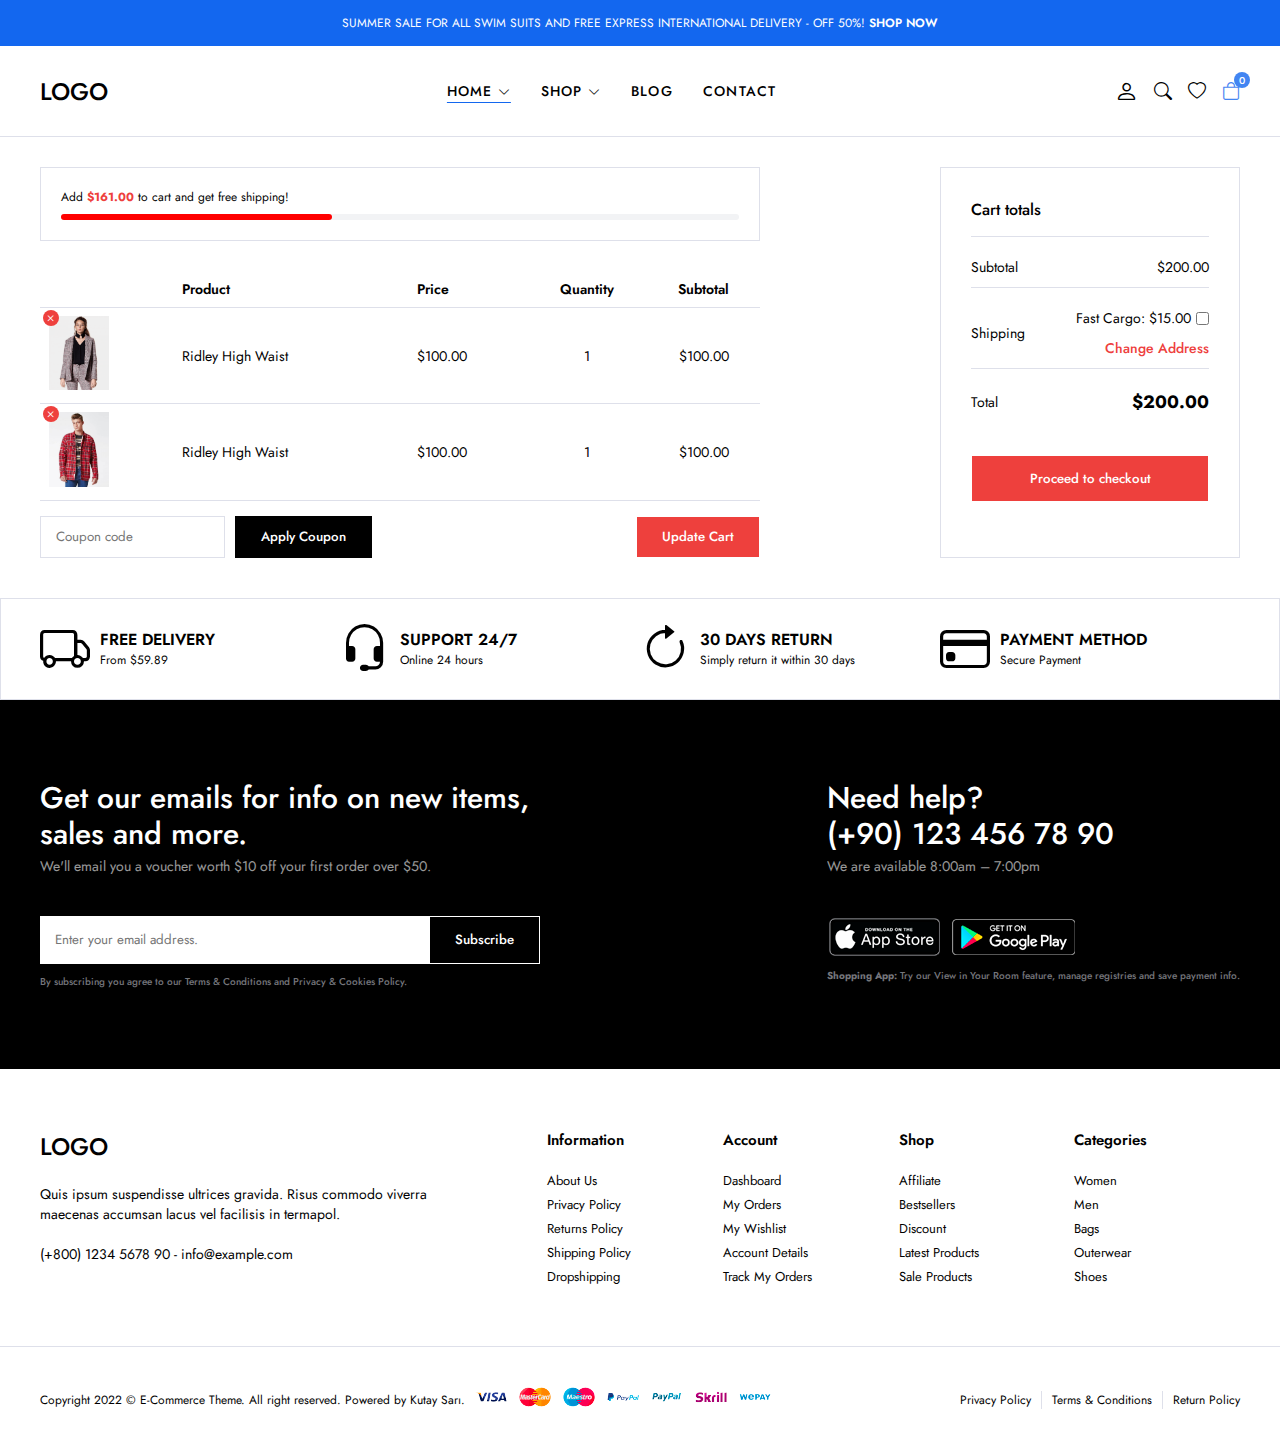
<file: cart.html>
<!DOCTYPE html>
<html lang="en">

<head>
  <meta charset="UTF-8" />
  <meta name="viewport" content="width=device-width, initial-scale=1.0" />
  <title>Cart</title>
  <link rel="stylesheet" href="css/main.css" />
  <!-- Bootstrap CDN -->
  <link rel="stylesheet" href="https://cdn.jsdelivr.net/npm/bootstrap-icons@1.10.5/font/bootstrap-icons.css" />
</head>
<!-- HEADER START -->
<header>
  <div class="header-notifaction">
    <div class="container">
      <p>
        SUMMER SALE FOR ALL SWIM SUITS AND FREE EXPRESS INTERNATIONAL
        DELIVERY - OFF 50%!
        <a href="#">SHOP NOW</a>
      </p>
    </div>
  </div>
  <div class="header-row">
    <div class="container">
      <div class="header-wrapper">
        <div class="header-mobile">
          <i class="bi bi-list"></i>
        </div>
        <div class="header-left">
          <a href="#" class="logo"> LOGO </a>
        </div>
        <div class="header-center">
          <nav class="navigation">
            <ul class="menu">
              <li class="menu-item">
                <a href="index.html" class="menu-link active">HOME <i class="bi bi-chevron-down"></i></a>
                <div class="menu-dropdown-wrapper">
                  <ul class="menu-dropdown-content">
                    <li>
                      <a href="#">Home Clean</a>
                    </li>
                    <li>
                      <a href="#">Home Collection</a>
                    </li>
                    <li>
                      <a href="#">Home Minimal</a>
                    </li>
                    <li>
                      <a href="#">Home Modern</a>
                    </li>
                    <li>
                      <a href="#">Home Parallax</a>
                    </li>
                    <li>
                      <a href="#">Home Strong</a>
                    </li>
                    <li>
                      <a href="#">Home Style</a>
                    </li>
                    <li>
                      <a href="#">Home Unique</a>
                    </li>
                    <li>
                      <a href="#">Home RTL</a>
                    </li>
                  </ul>
                </div>
              </li>
              <li class="menu-item megamenu-wrapper">
                <a href="shop.html" class="menu-link">SHOP <i class="bi bi-chevron-down"></i></a>
                <div class="menu-dropdown-wrapper">
                  <div class="menu-dropdown-megamenu">
                    <div class="megamenu-links">
                      <div class="megamenu-products">
                        <h3 class="megamenu-products-title">Shop Style</h3>
                        <ul class="megamenu-products-list">
                          <li>
                            <a href="#">Shop Standart</a>
                          </li>
                          <li>
                            <a href="#">Shop Full</a>
                          </li>
                          <li>
                            <a href="#">Shop Only Categories</a>
                          </li>
                          <li>
                            <a href="#">Shop Image Categories</a>
                          </li>
                          <li>
                            <a href="#">Shop Sub Categories</a>
                          </li>
                          <li>
                            <a href="#">Shop List</a>
                          </li>
                          <li>
                            <a href="#">Hover Style 1</a>
                          </li>
                          <li>
                            <a href="#">Hover Style 2</a>
                          </li>
                          <li>
                            <a href="#">Hover Style 3</a>
                          </li>
                        </ul>
                      </div>
                      <div class="megamenu-products">
                        <h3 class="megamenu-products-title">
                          Filter Layout
                        </h3>
                        <ul class="megamenu-products-list">
                          <li>
                            <a href="#">Sidebar</a>
                          </li>
                          <li>
                            <a href="#">Filter Side</a>
                          </li>
                          <li>
                            <a href="#">Out</a>
                          </li>
                          <li>
                            <a href="#">Filter</a>
                          </li>
                          <li>
                            <a href="#">Dropdown</a>
                          </li>
                          <li>
                            <a href="#">Filter</a>
                          </li>
                          <li>
                            <a href="#">Drawer</a>
                          </li>
                        </ul>
                      </div>
                      <div class="megamenu-products">
                        <h3 class="megamenu-products-title">Shop Loader</h3>
                        <ul class="megamenu-products-list">
                          <li>
                            <a href="#">Shop Pagination</a>
                          </li>
                          <li>
                            <a href="#">Shop Infinity</a>
                          </li>
                          <li>
                            <a href="#">Shop Load More</a>
                          </li>
                          <li>
                            <a href="#">Cart Modal</a>
                          </li>
                          <li>
                            <a href="#">Cart Drawer</a>
                          </li>
                          <li>
                            <a href="#">Cart Page</a>
                          </li>
                        </ul>
                      </div>
                    </div>
                    <div class="megamenu-signle">
                      <a href="#" class="megamenu-signle-img"><img src="img/mega-menu.jpg" alt="" /></a>
                      <h3 class="megamenu-signle-title">
                        JOIN THE LAYERING GANG
                      </h3>
                      <h4 class="megamenu-signle-subtitle">
                        Suspendisse faucibus nunc et pellentesque
                      </h4>
                      <a href="#" class="megamenu-single-button btn btn-sm">SHOP NOW</a>
                    </div>
                  </div>
                </div>
              </li>
              <li class="menu-item">
                <a href="blog.html" class="menu-link">BLOG</a>
              </li>
              <li class="menu-item">
                <a href="contact.html" class="menu-link">CONTACT</a>
              </li>
            </ul>
          </nav>
          <i class="bi bi-x-circle"></i>
        </div>
        <div class="header-right">
          <div class="header-right-links">
            <a href="account.html" class="header-account">
              <i class="bi bi-person"></i>
            </a>
            <button class="header-search">
              <i class="bi bi-search"></i>
            </button>
            <a href="#" class="header-fav">
              <i class="bi bi-heart"></i>
            </a>
            <a href="cart.html" class="header-cart active">
              <i class="bi bi-bag"></i>
              <span class="header-cart-count">0</span>
            </a>
          </div>
        </div>
      </div>
    </div>
  </div>
</header>
<!-- HEADER END -->

<!-- MODAL SEARCH START -->
<div class="modal-search">
  <div class="modal-wrapper">
    <h3 class="modal-title">Search for products</h3>
    <p class="modal-text">
      Start typing to see products you are looking for.
    </p>
    <form class="modal-form">
      <input type="text" placeholder="Search a product" />
      <button>
        <i class="bi bi-search"></i>
      </button>
    </form>
    <div class="search-results">
      <div class="search-heading">
        <h3>RESULTS FROM PRODUCT</h3>
      </div>
      <div class="search-results-list">
        <a href="#" class="result-item">
          <img alt="" src="img/products/product1/1.png" class="result-thumb" />
          <div class="result-info">
            <h4>Analogue Resin Strap</h4>
            <div class="search-sku">SKU: PD0016</div>
            <div class="search-price">$108.00</div>
          </div>
        </a>
        <a href="#" class="result-item">
          <img alt="" src="img/products/product2/2.png" class="result-thumb" />
          <div class="result-info">
            <h4>Analogue Resin Strap</h4>
            <div class="search-sku">SKU: PD0016</div>
            <div class="search-price">$108.00</div>
          </div>
        </a>
        <a href="#" class="result-item">
          <img alt="" src="img/products/product3/3.png" class="result-thumb" />
          <div class="result-info">
            <h4>Analogue Resin Strap</h4>
            <div class="search-sku">SKU: PD0016</div>
            <div class="search-price">$108.00</div>
          </div>
        </a>
      </div>
    </div>
    <i class="bi bi-x-circle"></i>
  </div>
</div>
<!-- MODAL SEARCH END -->

<!-- CART START -->
<section class="cart-page">
  <div class="container">
    <div class="cart-wrapper">
      <div class="cart-form">
        <div class="free-progress-bar">
          <p class="progress-bar-title">
            Add <strong> $161.00</strong> to cart and get free shipping!
          </p>
          <div class="progress-bar">
            <span class="progress"></span>
          </div>
        </div>
        <div class="shop-table-wrapper">
          <table class="shop-table">
            <thead>
              <tr>
                <th class="product-thumbnail">
                  &nbsp;
                </th>
                <th class="product-thumbnail">
                  &nbsp;
                </th>
                <th class="product-name">
                  Product
                </th>
                <th class="product-price">
                  Price
                </th>
                <th class="product-quantity">
                  Quantity
                </th>
                <th class="product-subtotal">
                  Subtotal
                </th>
              </tr>
            </thead>
            <tbody class="show-table-body">
              <tr class="cart-item">
                <td></td>
                <td class="cart-image">
                  <img src="img/products/product1/1.png" alt="">
                  <i class="bi bi-x delete-cart"></i>
                </td>
                <td class="product-name">Ridley High Waist</td>
                <td class="product-price">$100.00</td>
                <td class="product-quantity">1</td>
                <td class="product-subtotal">$100.00</td>
              </tr>
              <tr class="cart-item">
                <td></td>
                <td class="cart-image">
                  <img src="img/products/product2/1.png" alt="">
                  <i class="bi bi-x delete-cart"></i>
                </td>
                <td class="product-name">Ridley High Waist</td>
                <td class="product-price">$100.00</td>
                <td class="product-quantity">1</td>
                <td class="product-subtotal">$100.00</td>
              </tr>
            </tbody>
          </table>
          <div class="actions-wrapper">
            <form class="coupon-form">
              <input type="text" placeholder="Coupon code">
              <button class="btn">
                Apply Coupon
              </button>
            </form>
            <div class="update-cart">
              <button class="btn">
                Update Cart
              </button>
            </div>
          </div>
        </div>
      </div>
      <div class="cart-totals">
        <h2>Cart totals</h2>
        <table class="cart-total-table">
          <tbody>
            <tr class="cart-subtotal">
              <th>Subtotal</th>
              <td>
                <span id="subtotal">
                  $200.00
                </span>
              </td>
            </tr>
            <tr class="cart-shipping">
              <th class="shipping">
                Shipping
              </th>
              <td>
                <ul>
                  <li>
                    <label >
                      Fast Cargo: $15.00
                      <input type="checkbox">
                    </label>
                  </li>
                  <li>
                    <a href="#">
                      Change Address
                    </a>
                  </li>
                </ul>
              </td>
            </tr>
            <tr class="cart-total">
              <th>Total</th>
              <td>
                <strong id="cart-total">
                  $200.00
                </strong>
              </td>
            </tr>
          </tbody>
        </table>
        <div class="checkout">
          <button class="btn btn-lg">
            Proceed to checkout
          </button>
        </div>
      </div>
    </div>
  </div>
</section>
<!-- CART END -->

<!-- POLICIY START -->
<section class="policy">
  <div class="container">
    <ul class="policy-list">
      <li class="policy-item">
        <i class="bi bi-truck"> </i>
        <div class="policy-texts">
          <strong>FREE DELIVERY</strong>
          <span>From $59.89</span>
        </div>
      </li>
      <li class="policy-item">
        <i class="bi bi-headset"> </i>
        <div class="policy-texts">
          <strong>SUPPORT 24/7</strong>
          <span>Online 24 hours</span>
        </div>
      </li>
      <li class="policy-item">
        <i class="bi bi-arrow-clockwise"> </i>
        <div class="policy-texts">
          <strong>30 DAYS RETURN</strong>
          <span>Simply return it within 30 days</span>
        </div>
      </li>
      <li class="policy-item">
        <i class="bi bi-credit-card"> </i>
        <div class="policy-texts">
          <strong>PAYMENT METHOD</strong>
          <span>Secure Payment</span>
        </div>
      </li>
    </ul>
  </div>
</section>
<!-- POLICIY END -->

<!-- FOOTER START -->
<footer class="footer">
  <div class="subscribe-row">
    <div class="container">
      <div class="footer-row-wrapper">
        <div class="footer-subscribe-wrapper">
          <div class="footer-subscribe-top">
            <h3 class="footer-subscribe-title">Get our emails for info on new items, sales and more.</h3>
            <p class="footer-subscribe-desc">We'll email you a voucher worth $10 off your first order over $50.</p>
          </div>
          <div class="footer-subscribe-bottom">
            <form>
              <input type="text" placeholder="Enter your email address." />
              <button class="btn" type="submit">Subscribe</button>
            </form>
            <p class="privacy-text">
              By subscribing you agree to our <a href="#">
                Terms & Conditions and Privacy & Cookies Policy.
              </a>
            </p>
          </div>
        </div>
        <div class="footer-contact-wrapper">
          <div class="footer-contact-top">
            <h3 class="footer-contact-title">
              Need help?<br>
              (+90) 123 456 78 90
            </h3>
            <p class="footer-contact-desc">We are available 8:00am – 7:00pm</p>
          </div>
          <div class="footer-contact-bottom">
            <div class="download-app">
              <a href="#">
                <img src="img/footer/app-store.png" alt="">
              </a>
              <a href="#">
                <img src="img/footer/google-play.png" alt="">
              </a>
            </div>
            <p class="privacy-text"><strong>Shopping App:</strong> Try our View in Your Room feature, manage registries
              and save payment info.</p>
          </div>
        </div>
      </div>
    </div>
  </div>
  <div class="widgets-row">
    <div class="container">
      <div class="footer-widgets">
        <div class="brand-info">
          <a href="#" class="logo">LOGO</a>
          <p class="footer-brand-desc">Quis ipsum suspendisse ultrices gravida. Risus commodo viverra maecenas accumsan
            lacus vel facilisis in termapol.</p>
          <p class="footer-brand-contact">
            <a href="tel:+1234567890">(+800) 1234 5678 90</a>
            -
            <a href="mailto:info@example.com">info@example.com</a>
          </p>
        </div>
        <div class="widget-nav-menu">
          <h4>
            Information
          </h4>
          <ul class="menu-list">
            <li class="menu-list"><a href="#">About Us</a></li>
            <li class="menu-list"><a href="#">Privacy Policy</a></li>
            <li class="menu-list"><a href="#">Returns Policy</a></li>
            <li class="menu-list"><a href="#">Shipping Policy</a></li>
            <li class="menu-list"><a href="#">Dropshipping</a></li>
          </ul>
        </div>
        <div class="widget-nav-menu">
          <h4>
            Account
          </h4>
          <ul class="menu-list">
            <li class="menu-list"><a href="#">Dashboard</a></li>
            <li class="menu-list"><a href="#">My Orders</a></li>
            <li class="menu-list"><a href="#">My Wishlist</a></li>
            <li class="menu-list"><a href="#">Account Details</a></li>
            <li class="menu-list"><a href="#">Track My Orders</a></li>
          </ul>
        </div>
        <div class="widget-nav-menu">
          <h4>
            Shop
          </h4>
          <ul class="menu-list">
            <li class="menu-list"><a href="#">Affiliate</a></li>
            <li class="menu-list"><a href="#">Bestsellers</a></li>
            <li class="menu-list"><a href="#">Discount</a></li>
            <li class="menu-list"><a href="#">Latest Products</a></li>
            <li class="menu-list"><a href="#">Sale Products</a></li>
          </ul>
        </div>
        <div class="widget-nav-menu">
          <h4>
            Categories
          </h4>
          <ul class="menu-list">
            <li class="menu-list"><a href="#">Women</a></li>
            <li class="menu-list"><a href="#">Men</a></li>
            <li class="menu-list"><a href="#">Bags</a></li>
            <li class="menu-list"><a href="#">Outerwear</a></li>
            <li class="menu-list"><a href="#">Shoes</a></li>
          </ul>
        </div>
      </div>
    </div>
  </div>
  <div class="copyright-row">
    <div class="container">
      <div class="footer-copyright">
        <div class="site-copyright">
          <p>
            Copyright 2022 © E-Commerce Theme. All right reserved. Powered by Kutay Sarı.
          </p>
        </div>
        <a href="#">
          <img src="img/footer/cards.png" alt="">
        </a>
        <div class="footer-menu">
          <ul class="footer-menu-list">
            <li class="list-item">
              <a href="#">Privacy Policy</a>
            </li>
            <li class="list-item">
              <a href="#">Terms & Conditions</a>
            </li>
            <li class="list-item">
              <a href="#">Return Policy</a>
            </li>
          </ul>
        </div>
      </div>
    </div>
  </div>
</footer>
<!-- FOOTER END -->
</body>

</html>
</file>
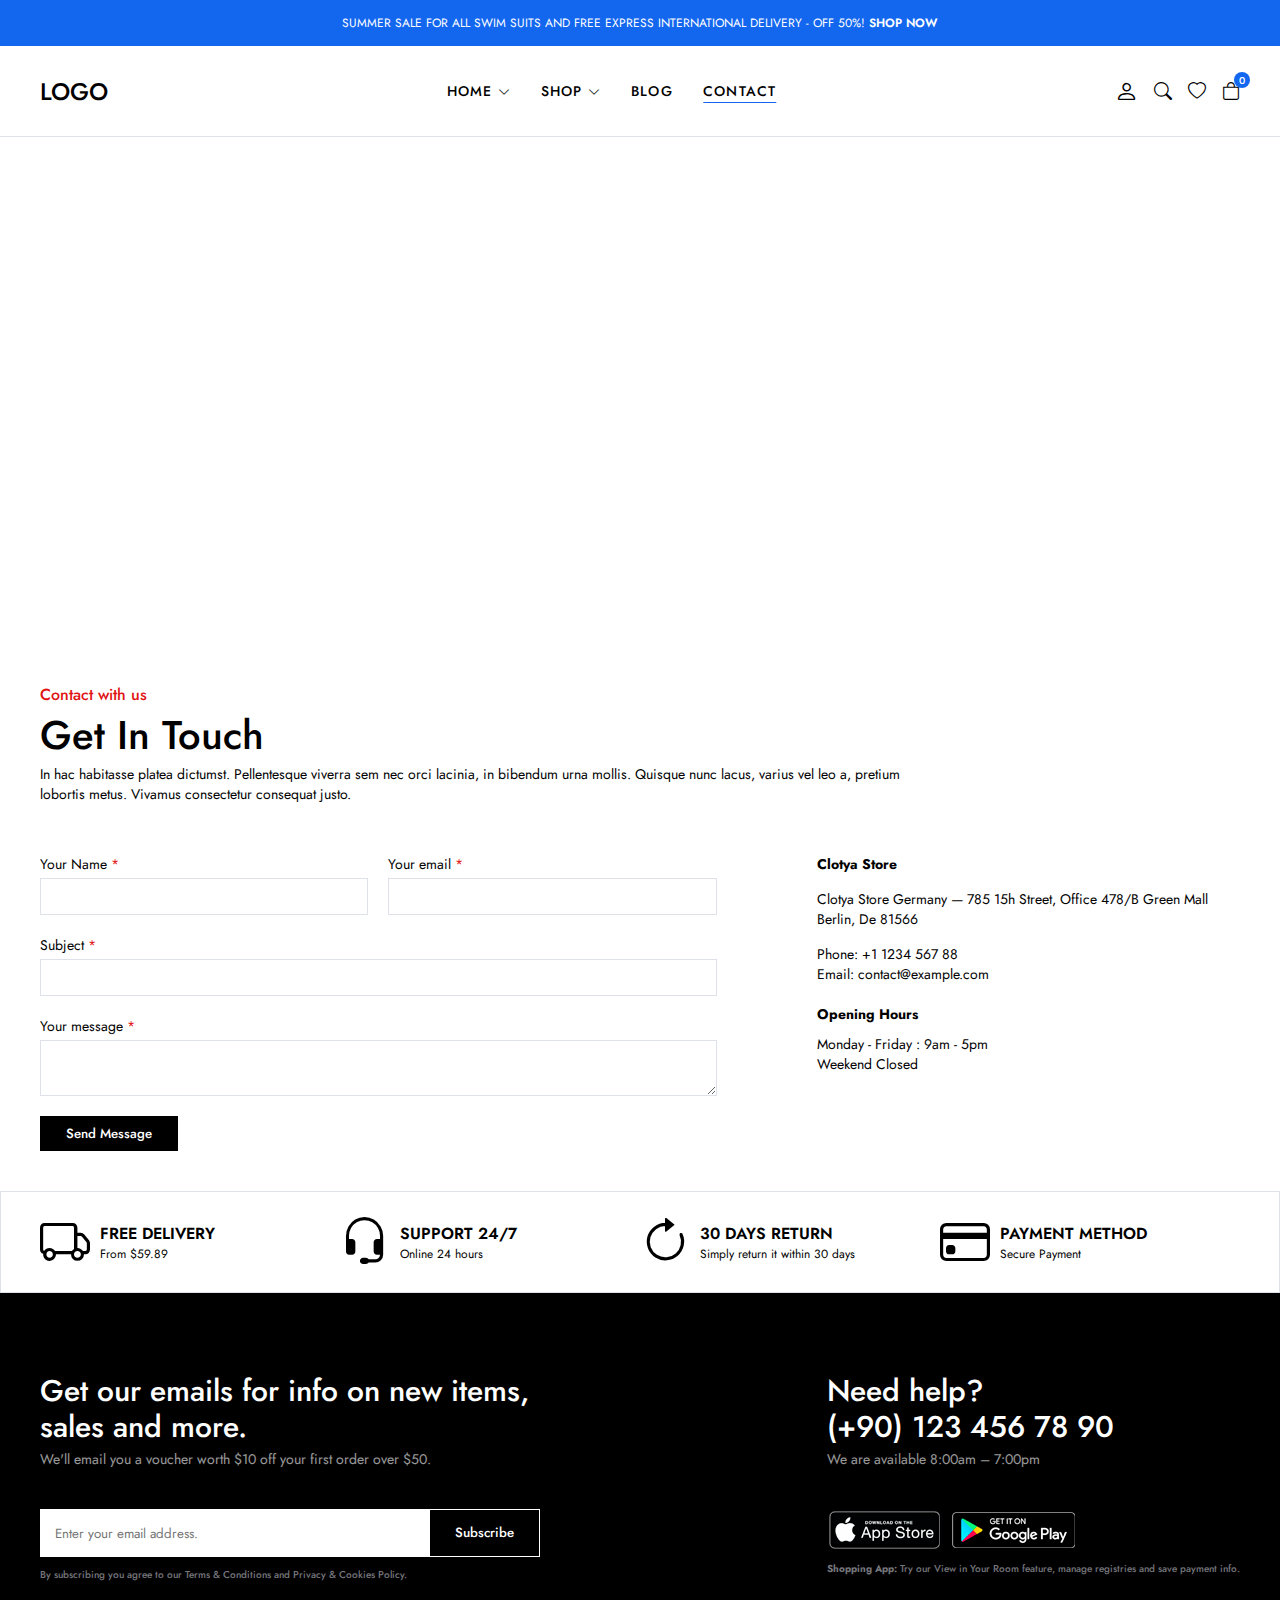
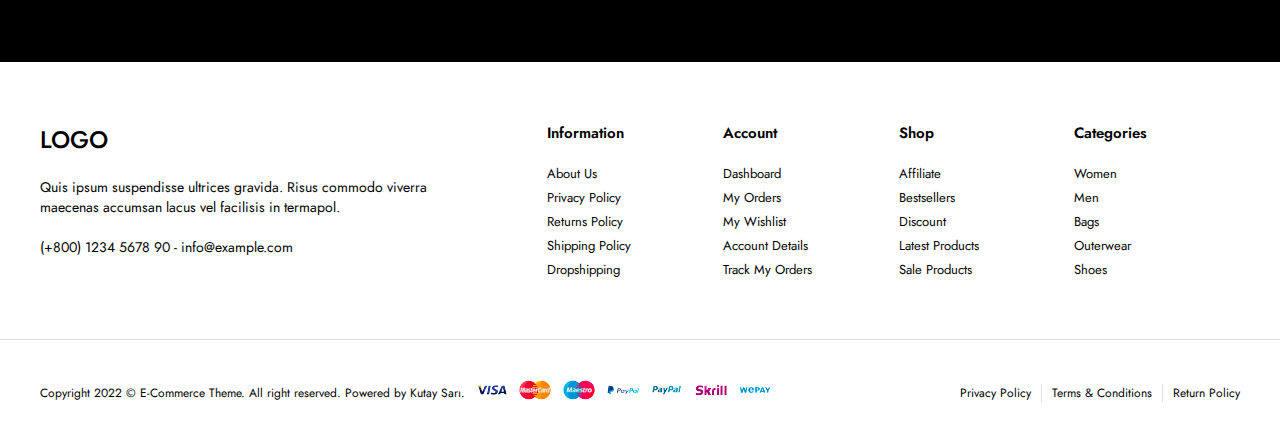
<file: contact.html>
<!DOCTYPE html>
<html lang="en">
  <head>
    <meta charset="UTF-8" />
    <meta name="viewport" content="width=device-width, initial-scale=1.0" />
    <title>Contact</title>
    <link rel="stylesheet" href="css/main.css" />
    <!-- Bootstrap CDN -->
    <link
      rel="stylesheet"
      href="https://cdn.jsdelivr.net/npm/bootstrap-icons@1.10.5/font/bootstrap-icons.css"
    />
  </head>
    <!-- HEADER START -->
    <header>
        <div class="header-notifaction">
          <div class="container">
            <p>
              SUMMER SALE FOR ALL SWIM SUITS AND FREE EXPRESS INTERNATIONAL
              DELIVERY - OFF 50%!
              <a href="#">SHOP NOW</a>
            </p>
          </div>
        </div>
        <div class="header-row">
          <div class="container">
            <div class="header-wrapper">
              <div class="header-mobile">
                <i class="bi bi-list"></i>
              </div>
              <div class="header-left">
                <a href="#" class="logo"> LOGO </a>
              </div>
              <div class="header-center">
                <nav class="navigation">
                  <ul class="menu">
                    <li class="menu-item">
                      <a href="index.html" class="menu-link"
                        >HOME <i class="bi bi-chevron-down"></i
                      ></a>
                      <div class="menu-dropdown-wrapper">
                        <ul class="menu-dropdown-content">
                          <li>
                            <a href="#">Home Clean</a>
                          </li>
                          <li>
                            <a href="#">Home Collection</a>
                          </li>
                          <li>
                            <a href="#">Home Minimal</a>
                          </li>
                          <li>
                            <a href="#">Home Modern</a>
                          </li>
                          <li>
                            <a href="#">Home Parallax</a>
                          </li>
                          <li>
                            <a href="#">Home Strong</a>
                          </li>
                          <li>
                            <a href="#">Home Style</a>
                          </li>
                          <li>
                            <a href="#">Home Unique</a>
                          </li>
                          <li>
                            <a href="#">Home RTL</a>
                          </li>
                        </ul>
                      </div>
                    </li>
                    <li class="menu-item megamenu-wrapper">
                      <a href="shop.html" class="menu-link"
                        >SHOP <i class="bi bi-chevron-down"></i
                      ></a>
                      <div class="menu-dropdown-wrapper">
                        <div class="menu-dropdown-megamenu">
                          <div class="megamenu-links">
                            <div class="megamenu-products">
                              <h3 class="megamenu-products-title">Shop Style</h3>
                              <ul class="megamenu-products-list">
                                <li>
                                  <a href="#">Shop Standart</a>
                                </li>
                                <li>
                                  <a href="#">Shop Full</a>
                                </li>
                                <li>
                                  <a href="#">Shop Only Categories</a>
                                </li>
                                <li>
                                  <a href="#">Shop Image Categories</a>
                                </li>
                                <li>
                                  <a href="#">Shop Sub Categories</a>
                                </li>
                                <li>
                                  <a href="#">Shop List</a>
                                </li>
                                <li>
                                  <a href="#">Hover Style 1</a>
                                </li>
                                <li>
                                  <a href="#">Hover Style 2</a>
                                </li>
                                <li>
                                  <a href="#">Hover Style 3</a>
                                </li>
                              </ul>
                            </div>
                            <div class="megamenu-products">
                              <h3 class="megamenu-products-title">
                                Filter Layout
                              </h3>
                              <ul class="megamenu-products-list">
                                <li>
                                  <a href="#">Sidebar</a>
                                </li>
                                <li>
                                  <a href="#">Filter Side</a>
                                </li>
                                <li>
                                  <a href="#">Out</a>
                                </li>
                                <li>
                                  <a href="#">Filter</a>
                                </li>
                                <li>
                                  <a href="#">Dropdown</a>
                                </li>
                                <li>
                                  <a href="#">Filter</a>
                                </li>
                                <li>
                                  <a href="#">Drawer</a>
                                </li>
                              </ul>
                            </div>
                            <div class="megamenu-products">
                              <h3 class="megamenu-products-title">Shop Loader</h3>
                              <ul class="megamenu-products-list">
                                <li>
                                  <a href="#">Shop Pagination</a>
                                </li>
                                <li>
                                  <a href="#">Shop Infinity</a>
                                </li>
                                <li>
                                  <a href="#">Shop Load More</a>
                                </li>
                                <li>
                                  <a href="#">Cart Modal</a>
                                </li>
                                <li>
                                  <a href="#">Cart Drawer</a>
                                </li>
                                <li>
                                  <a href="#">Cart Page</a>
                                </li>
                              </ul>
                            </div>
                          </div>
                          <div class="megamenu-signle">
                            <a href="#" class="megamenu-signle-img"
                              ><img src="img/mega-menu.jpg" alt=""
                            /></a>
                            <h3 class="megamenu-signle-title">
                              JOIN THE LAYERING GANG
                            </h3>
                            <h4 class="megamenu-signle-subtitle">
                              Suspendisse faucibus nunc et pellentesque
                            </h4>
                            <a href="#" class="megamenu-single-button btn btn-sm"
                              >SHOP NOW</a
                            >
                          </div>
                        </div>
                      </div>
                    </li>
                    <li class="menu-item">
                      <a href="blog.html" class="menu-link"
                        >BLOG</a>
                    </li>
                    <li class="menu-item">
                      <a href="contact.html" class="menu-link active"
                        >CONTACT</a>
                    </li>
                  </ul>
                </nav>
                <i class="bi bi-x-circle"></i>
              </div>
              <div class="header-right">
                <div class="header-right-links">
                  <a href="account.html" class="header-account">
                    <i class="bi bi-person"></i>
                  </a>
                  <button class="header-search">
                    <i class="bi bi-search"></i>
                  </button>
                  <a href="#" class="header-fav">
                    <i class="bi bi-heart"></i>
                  </a>
                  <a href="cart.html" class="header-cart">
                    <i class="bi bi-bag"></i>
                    <span class="header-cart-count">0</span>
                  </a>
                </div>
              </div>
            </div>
          </div>
        </div>
      </header>
      <!-- HEADER END -->

    <!-- MODAL SEARCH START -->
    <div class="modal-search">
      <div class="modal-wrapper">
        <h3 class="modal-title">Search for products</h3>
        <p class="modal-text">
          Start typing to see products you are looking for.
        </p>
        <form class="modal-form">
          <input type="text" placeholder="Search a product" />
          <button>
            <i class="bi bi-search"></i>
          </button>
        </form>
        <div class="search-results">
          <div class="search-heading">
            <h3>RESULTS FROM PRODUCT</h3>
          </div>
          <div class="search-results-list">
            <a href="#" class="result-item">
              <img
                alt=""
                src="img/products/product1/1.png"
                class="result-thumb"
              />
              <div class="result-info">
                <h4>Analogue Resin Strap</h4>
                <div class="search-sku">SKU: PD0016</div>
                <div class="search-price">$108.00</div>
              </div>
            </a>
            <a href="#" class="result-item">
              <img
                alt=""
                src="img/products/product2/2.png"
                class="result-thumb"
              />
              <div class="result-info">
                <h4>Analogue Resin Strap</h4>
                <div class="search-sku">SKU: PD0016</div>
                <div class="search-price">$108.00</div>
              </div>
            </a>
            <a href="#" class="result-item">
              <img
                alt=""
                src="img/products/product3/3.png"
                class="result-thumb"
              />
              <div class="result-info">
                <h4>Analogue Resin Strap</h4>
                <div class="search-sku">SKU: PD0016</div>
                <div class="search-price">$108.00</div>
              </div>
            </a>
          </div>
        </div>
        <i class="bi bi-x-circle"></i>
      </div>
    </div>
    <!-- MODAL SEARCH END -->

    <!--CONTACT START -->
    <section class="contact">
        <div class="contact-top">
            <div class="contact-map">
                <iframe src="https://www.google.com/maps/embed?pb=!1m18!1m12!1m3!1d385399.35199049965!2d28.682534428982088!3d41.00485195586598!2m3!1f0!2f0!3f0!3m2!1i1024!2i768!4f13.1!3m3!1m2!1s0x14cab7989189d05d%3A0x836f75e5df165386!2zQkXFnsSwS1RBxZ4gxLBTS0VMRVPEsA!5e0!3m2!1str!2str!4v1690023110168!5m2!1str!2str" width="100%" height="500" style="border:0;" allowfullscreen="" loading="lazy" referrerpolicy="no-referrer-when-downgrade"></iframe>
            </div>
        </div>
        <div class="contact-bottom">
            <div class="container">
                <div class="contact-texts">
                    <h4>Contact with us</h4>
                    <h2>Get In Touch</h2>
                    <p>In hac habitasse platea dictumst. Pellentesque viverra sem nec orci lacinia, in bibendum urna mollis. Quisque nunc lacus, varius vel leo a, pretium lobortis metus. Vivamus consectetur consequat justo.</p>
                </div>
                <div class="contact-elements">
                    <form class="contact-form">
                        <div>
                            <label>
                                Your Name
                                <span>*</span>
                            </label>
                            <input type="text" required>
                        </div>
                        <div>
                            <label>
                                Your email
                                <span>*</span>                        
                            </label>
                            <input type="text" required>
                        </div>
                        <div>
                            <label>
                                Subject
                                <span>*</span>                              
                            </label>
                            <input type="text" required>
                        </div>
                        <div>
                            <label>
                                Your message
                                <span>*</span>                              
                            </label>
                            <textarea required type="text" id="author" name="author" value size="30"></textarea>
                        </div>
                        <button class="btn btn-sm">Send Message</button>
                    </form>
                    <div class="contact-info">
                        <div class="contact-info-item">
                            <strong>Clotya Store</strong>
                            <p class="contact-street">
                                Clotya Store Germany — 785 15h Street, Office 478/B Green Mall Berlin, De 81566
                            </p>
                            <div class="contact-tel">Phone: <a href="tel:+1123456789">
                              +1 1234 567 88
                            </a></div>
                            <div class="contact-mail">Email: <a href="mailto:contact@example.com">
                                contact@example.com
                              </a></div>
                        </div>
                        <div class="contact-info-item">
                            <strong>Opening Hours</strong>
                            <p class="contact-date">
                                Monday - Friday : 9am - 5pm
                            </p>
                            <p>Weekend Closed</p>
                        </div>
                    </div>
                </div>
            </div>
        </div>
    </section>
     <!--CONTACT END -->

    <!-- POLICIY START -->
    <section class="policy">
      <div class="container">
        <ul class="policy-list">
          <li class="policy-item">
            <i class="bi bi-truck"> </i>
            <div class="policy-texts">
              <strong>FREE DELIVERY</strong>
              <span>From $59.89</span>
            </div>
          </li>
          <li class="policy-item">
            <i class="bi bi-headset"> </i>
            <div class="policy-texts">
              <strong>SUPPORT 24/7</strong>
              <span>Online 24 hours</span>
            </div>
          </li>
          <li class="policy-item">
            <i class="bi bi-arrow-clockwise"> </i>
            <div class="policy-texts">
              <strong>30 DAYS RETURN</strong>
              <span>Simply return it within 30 days</span>
            </div>
          </li>
          <li class="policy-item">
            <i class="bi bi-credit-card"> </i>
            <div class="policy-texts">
              <strong>PAYMENT METHOD</strong>
              <span>Secure Payment</span>
            </div>
          </li>
        </ul>
      </div>
    </section>
    <!-- POLICIY END -->

    <!-- FOOTER START -->
      <footer class="footer">
        <div class="subscribe-row">
          <div class="container">
          <div class="footer-row-wrapper">
            <div class="footer-subscribe-wrapper">
              <div class="footer-subscribe-top">
                <h3 class="footer-subscribe-title">Get our emails for info on new items, sales and more.</h3>
                <p class="footer-subscribe-desc">We'll email you a voucher worth $10 off your first order over $50.</p>
              </div>
              <div class="footer-subscribe-bottom">
                <form>
                  <input type="text" placeholder="Enter your email address." />
                  <button class="btn" type="submit">Subscribe</button>
                </form>
                <p class="privacy-text">
                  By subscribing you agree to our <a href="#">
                    Terms & Conditions and Privacy & Cookies Policy.
                  </a>
                </p>
              </div>
          </div>
          <div class="footer-contact-wrapper">
            <div class="footer-contact-top">
              <h3 class="footer-contact-title">
                Need help?<br>
                (+90) 123 456 78 90
              </h3>
              <p class="footer-contact-desc">We are available 8:00am – 7:00pm</p>
            </div>
            <div class="footer-contact-bottom">
              <div class="download-app">
                <a href="#">
                  <img src="img/footer/app-store.png" alt="">
                </a>
                <a href="#">
                  <img src="img/footer/google-play.png" alt="">
                </a>
              </div>
              <p class="privacy-text"><strong>Shopping App:</strong> Try our View in Your Room feature, manage registries and save payment info.</p>
            </div>
          </div>
          </div>
          </div>
        </div>
        <div class="widgets-row">
          <div class="container">
            <div class="footer-widgets">
              <div class="brand-info">
                <a href="#" class="logo">LOGO</a>
                <p class="footer-brand-desc">Quis ipsum suspendisse ultrices gravida. Risus commodo viverra maecenas accumsan lacus vel facilisis in termapol.</p>
                <p class="footer-brand-contact">
                  <a href="tel:+1234567890">(+800) 1234 5678 90</a>
                  -
                  <a href="mailto:info@example.com">info@example.com</a>
                </p>
              </div>
              <div class="widget-nav-menu">
                <h4>
                  Information
                </h4>
                <ul class="menu-list">
                  <li class="menu-list"><a href="#">About Us</a></li>
                  <li class="menu-list"><a href="#">Privacy Policy</a></li>
                  <li class="menu-list"><a href="#">Returns Policy</a></li>
                  <li class="menu-list"><a href="#">Shipping Policy</a></li>
                  <li class="menu-list"><a href="#">Dropshipping</a></li>
                </ul>
              </div>
              <div class="widget-nav-menu">
                <h4>
                  Account
                </h4>
                <ul class="menu-list">
                  <li class="menu-list"><a href="#">Dashboard</a></li>
                  <li class="menu-list"><a href="#">My Orders</a></li>
                  <li class="menu-list"><a href="#">My Wishlist</a></li>
                  <li class="menu-list"><a href="#">Account Details</a></li>
                  <li class="menu-list"><a href="#">Track My Orders</a></li>
                </ul>
              </div>
              <div class="widget-nav-menu">
                <h4>
                  Shop
                </h4>
                <ul class="menu-list">
                  <li class="menu-list"><a href="#">Affiliate</a></li>
                  <li class="menu-list"><a href="#">Bestsellers</a></li>
                  <li class="menu-list"><a href="#">Discount</a></li>
                  <li class="menu-list"><a href="#">Latest Products</a></li>
                  <li class="menu-list"><a href="#">Sale Products</a></li>
                </ul>
              </div>
              <div class="widget-nav-menu">
                <h4>
                  Categories
                </h4>
                <ul class="menu-list">
                  <li class="menu-list"><a href="#">Women</a></li>
                  <li class="menu-list"><a href="#">Men</a></li>
                  <li class="menu-list"><a href="#">Bags</a></li>
                  <li class="menu-list"><a href="#">Outerwear</a></li>
                  <li class="menu-list"><a href="#">Shoes</a></li>
                </ul>
              </div>
            </div>
          </div>
        </div>
        <div class="copyright-row">
          <div class="container">
            <div class="footer-copyright">
              <div class="site-copyright">
                <p>
                  Copyright 2022 © E-Commerce Theme. All right reserved. Powered by Kutay Sarı.
                </p>
              </div>
            <a href="#">
              <img src="img/footer/cards.png" alt="">
            </a>
            <div class="footer-menu">
              <ul class="footer-menu-list">
                <li class="list-item">
                  <a href="#">Privacy Policy</a>
                </li>
                <li class="list-item">
                  <a href="#">Terms & Conditions</a>
                </li>
                <li class="list-item">
                  <a href="#">Return Policy</a>
                </li>
              </ul>
            </div>
            </div>
          </div>
        </div>
      </footer>
    <!-- FOOTER END -->
  </body>
</html>
</file>
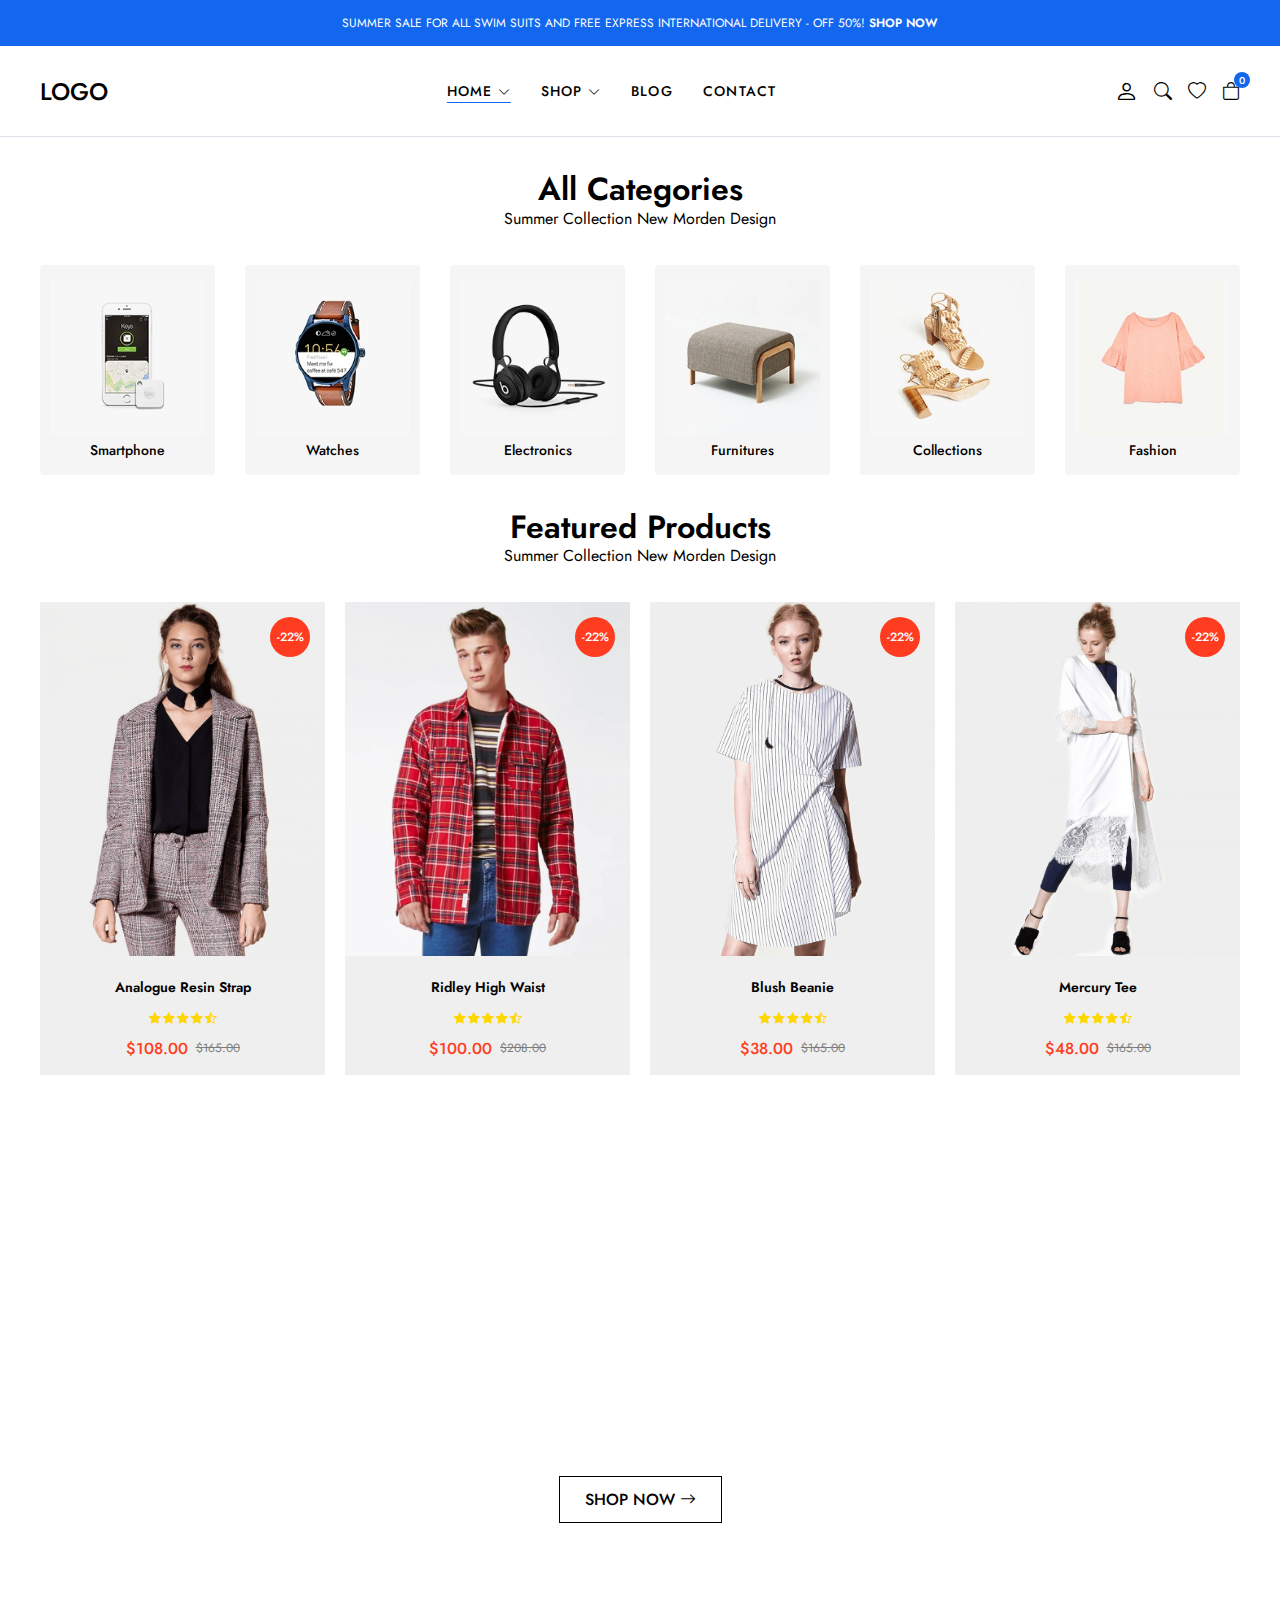
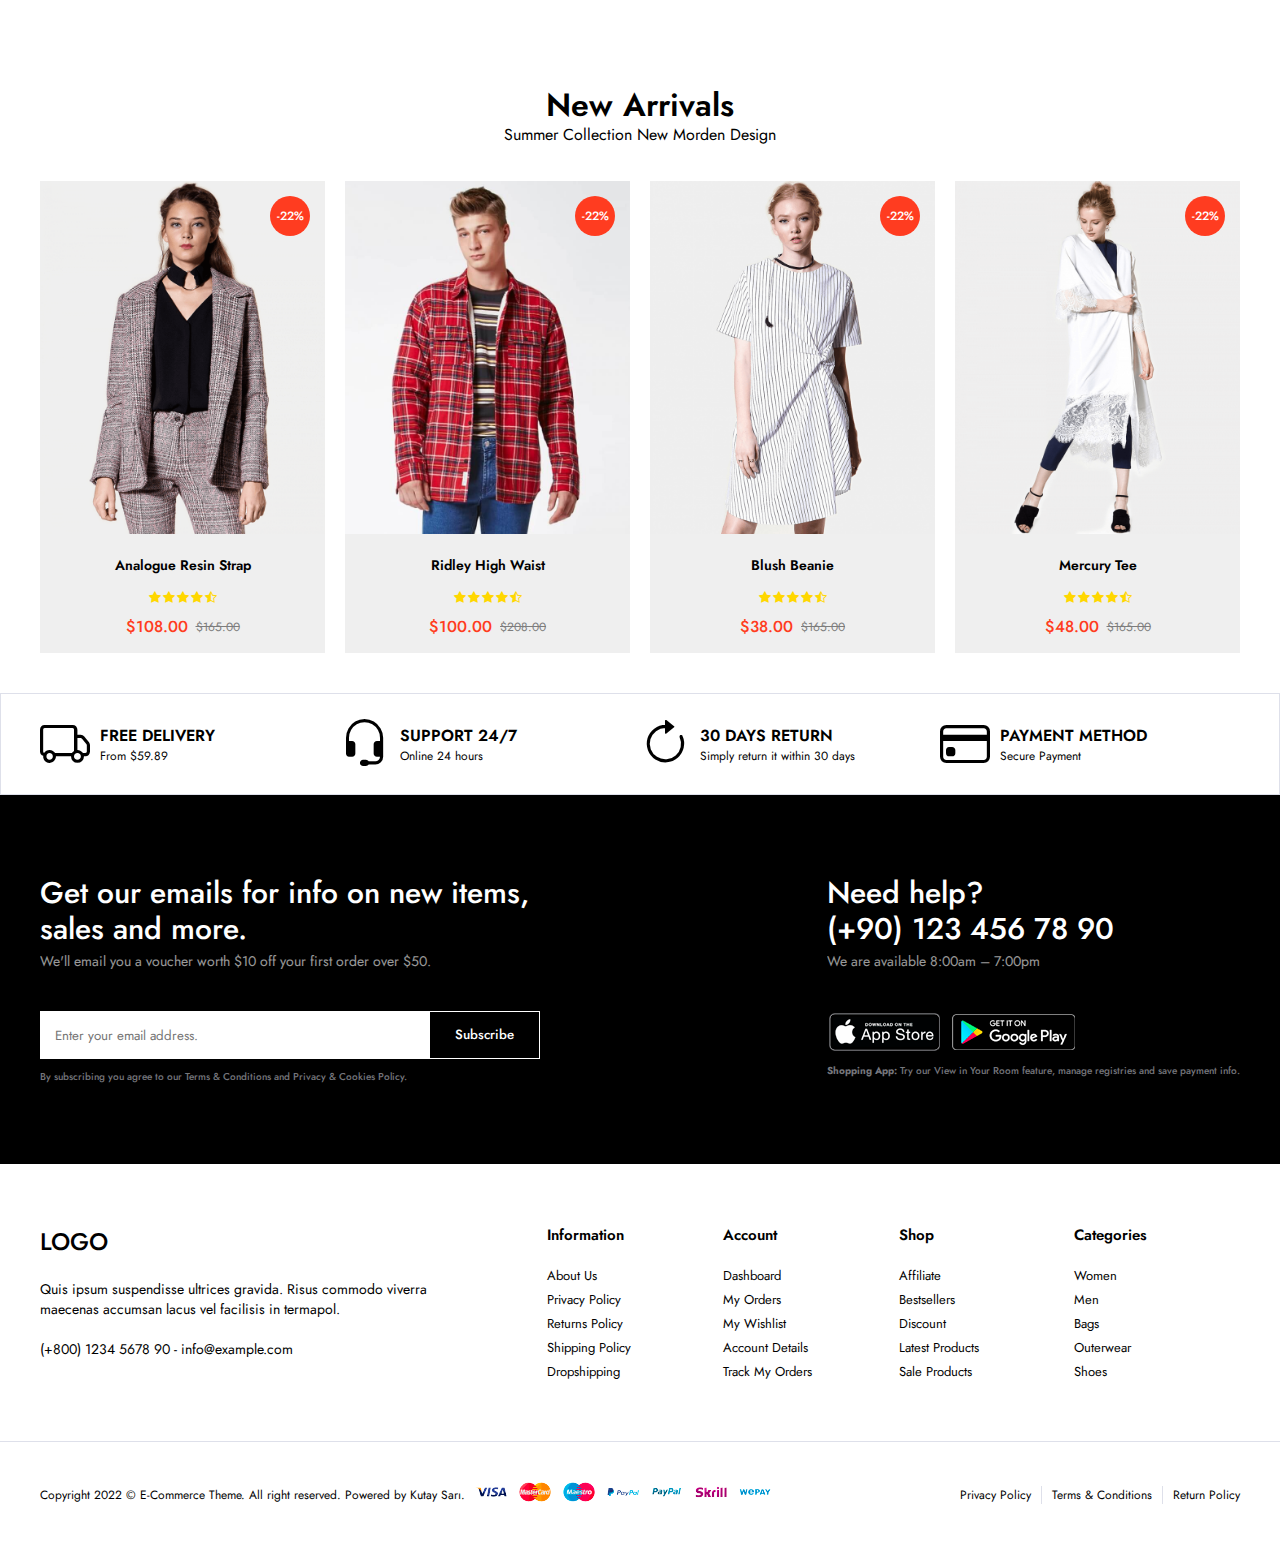
<file: shop.html>
<!DOCTYPE html>
<html lang="en">

<head>
    <meta charset="UTF-8" />
    <meta name="viewport" content="width=device-width, initial-scale=1.0" />
    <title>Shop</title>
    <link rel="stylesheet" href="css/main.css" />
    <!-- Bootstrap CDN -->
    <link rel="stylesheet" href="https://cdn.jsdelivr.net/npm/bootstrap-icons@1.10.5/font/bootstrap-icons.css" />
</head>
<!-- HEADER START -->
<header>
    <div class="header-notifaction">
        <div class="container">
            <p>
                SUMMER SALE FOR ALL SWIM SUITS AND FREE EXPRESS INTERNATIONAL
                DELIVERY - OFF 50%!
                <a href="#">SHOP NOW</a>
            </p>
        </div>
    </div>
    <div class="header-row">
        <div class="container">
            <div class="header-wrapper">
                <div class="header-mobile">
                    <i class="bi bi-list"></i>
                </div>
                <div class="header-left">
                    <a href="#" class="logo"> LOGO </a>
                </div>
                <div class="header-center">
                    <nav class="navigation">
                        <ul class="menu">
                            <li class="menu-item">
                                <a href="index.html" class="menu-link active">HOME <i
                                        class="bi bi-chevron-down"></i></a>
                                <div class="menu-dropdown-wrapper">
                                    <ul class="menu-dropdown-content">
                                        <li>
                                            <a href="#">Home Clean</a>
                                        </li>
                                        <li>
                                            <a href="#">Home Collection</a>
                                        </li>
                                        <li>
                                            <a href="#">Home Minimal</a>
                                        </li>
                                        <li>
                                            <a href="#">Home Modern</a>
                                        </li>
                                        <li>
                                            <a href="#">Home Parallax</a>
                                        </li>
                                        <li>
                                            <a href="#">Home Strong</a>
                                        </li>
                                        <li>
                                            <a href="#">Home Style</a>
                                        </li>
                                        <li>
                                            <a href="#">Home Unique</a>
                                        </li>
                                        <li>
                                            <a href="#">Home RTL</a>
                                        </li>
                                    </ul>
                                </div>
                            </li>
                            <li class="menu-item megamenu-wrapper">
                                <a href="shop.html" class="menu-link">SHOP <i class="bi bi-chevron-down"></i></a>
                                <div class="menu-dropdown-wrapper">
                                    <div class="menu-dropdown-megamenu">
                                        <div class="megamenu-links">
                                            <div class="megamenu-products">
                                                <h3 class="megamenu-products-title">Shop Style</h3>
                                                <ul class="megamenu-products-list">
                                                    <li>
                                                        <a href="#">Shop Standart</a>
                                                    </li>
                                                    <li>
                                                        <a href="#">Shop Full</a>
                                                    </li>
                                                    <li>
                                                        <a href="#">Shop Only Categories</a>
                                                    </li>
                                                    <li>
                                                        <a href="#">Shop Image Categories</a>
                                                    </li>
                                                    <li>
                                                        <a href="#">Shop Sub Categories</a>
                                                    </li>
                                                    <li>
                                                        <a href="#">Shop List</a>
                                                    </li>
                                                    <li>
                                                        <a href="#">Hover Style 1</a>
                                                    </li>
                                                    <li>
                                                        <a href="#">Hover Style 2</a>
                                                    </li>
                                                    <li>
                                                        <a href="#">Hover Style 3</a>
                                                    </li>
                                                </ul>
                                            </div>
                                            <div class="megamenu-products">
                                                <h3 class="megamenu-products-title">
                                                    Filter Layout
                                                </h3>
                                                <ul class="megamenu-products-list">
                                                    <li>
                                                        <a href="#">Sidebar</a>
                                                    </li>
                                                    <li>
                                                        <a href="#">Filter Side</a>
                                                    </li>
                                                    <li>
                                                        <a href="#">Out</a>
                                                    </li>
                                                    <li>
                                                        <a href="#">Filter</a>
                                                    </li>
                                                    <li>
                                                        <a href="#">Dropdown</a>
                                                    </li>
                                                    <li>
                                                        <a href="#">Filter</a>
                                                    </li>
                                                    <li>
                                                        <a href="#">Drawer</a>
                                                    </li>
                                                </ul>
                                            </div>
                                            <div class="megamenu-products">
                                                <h3 class="megamenu-products-title">Shop Loader</h3>
                                                <ul class="megamenu-products-list">
                                                    <li>
                                                        <a href="#">Shop Pagination</a>
                                                    </li>
                                                    <li>
                                                        <a href="#">Shop Infinity</a>
                                                    </li>
                                                    <li>
                                                        <a href="#">Shop Load More</a>
                                                    </li>
                                                    <li>
                                                        <a href="#">Cart Modal</a>
                                                    </li>
                                                    <li>
                                                        <a href="#">Cart Drawer</a>
                                                    </li>
                                                    <li>
                                                        <a href="#">Cart Page</a>
                                                    </li>
                                                </ul>
                                            </div>
                                        </div>
                                        <div class="megamenu-signle">
                                            <a href="#" class="megamenu-signle-img"><img src="img/mega-menu.jpg"
                                                    alt="" /></a>
                                            <h3 class="megamenu-signle-title">
                                                JOIN THE LAYERING GANG
                                            </h3>
                                            <h4 class="megamenu-signle-subtitle">
                                                Suspendisse faucibus nunc et pellentesque
                                            </h4>
                                            <a href="#" class="megamenu-single-button btn btn-sm">SHOP NOW</a>
                                        </div>
                                    </div>
                                </div>
                            </li>
                            <li class="menu-item">
                                <a href="blog.html" class="menu-link">BLOG</a>
                            </li>
                            <li class="menu-item">
                                <a href="contact.html" class="menu-link">CONTACT</a>
                            </li>
                        </ul>
                    </nav>
                    <i class="bi bi-x-circle"></i>
                </div>
                <div class="header-right">
                    <div class="header-right-links">
                        <a href="account.html" class="header-account">
                            <i class="bi bi-person"></i>
                        </a>
                        <button class="header-search">
                            <i class="bi bi-search"></i>
                        </button>
                        <a href="#" class="header-fav">
                            <i class="bi bi-heart"></i>
                        </a>
                        <a href="cart.html" class="header-cart">
                            <i class="bi bi-bag"></i>
                            <span class="header-cart-count">0</span>
                        </a>
                    </div>
                </div>
            </div>
        </div>
    </div>
</header>
<!-- HEADER END -->

<!-- MODAL SEARCH START -->
<div class="modal-search">
    <div class="modal-wrapper">
        <h3 class="modal-title">Search for products</h3>
        <p class="modal-text">
            Start typing to see products you are looking for.
        </p>
        <form class="modal-form">
            <input type="text" placeholder="Search a product" />
            <button>
                <i class="bi bi-search"></i>
            </button>
        </form>
        <div class="search-results">
            <div class="search-heading">
                <h3>RESULTS FROM PRODUCT</h3>
            </div>
            <div class="search-results-list">
                <a href="#" class="result-item">
                    <img alt="" src="img/products/product1/1.png" class="result-thumb" />
                    <div class="result-info">
                        <h4>Analogue Resin Strap</h4>
                        <div class="search-sku">SKU: PD0016</div>
                        <div class="search-price">$108.00</div>
                    </div>
                </a>
                <a href="#" class="result-item">
                    <img alt="" src="img/products/product2/2.png" class="result-thumb" />
                    <div class="result-info">
                        <h4>Analogue Resin Strap</h4>
                        <div class="search-sku">SKU: PD0016</div>
                        <div class="search-price">$108.00</div>
                    </div>
                </a>
                <a href="#" class="result-item">
                    <img alt="" src="img/products/product3/3.png" class="result-thumb" />
                    <div class="result-info">
                        <h4>Analogue Resin Strap</h4>
                        <div class="search-sku">SKU: PD0016</div>
                        <div class="search-price">$108.00</div>
                    </div>
                </a>
            </div>
        </div>
        <i class="bi bi-x-circle"></i>
    </div>
</div>
<!-- MODAL SEARCH END -->


<!-- CATEGORIES START -->
<section class="categories">
    <div class="container">
        <div class="section-title">
            <h2>All Categories</h2>
            <p>Summer Collection New Morden Design</p>
        </div>
        <ul class="category-list">
            <li class="category-item">
                <a href="#">
                    <img src="img/categories/categories1.png" alt="" class="category-item-image img-fluid" />
                    <span> Smartphone </span>
                </a>
            </li>
            <li class="category-item">
                <a href="#">
                    <img src="img/categories/categories2.png" alt="" class="category-item-image img-fluid" />
                    <span> Watches </span>
                </a>
            </li>
            <li class="category-item">
                <a href="#">
                    <img src="img/categories/categories3.png" alt="" class="category-item-image img-fluid" />
                    <span> Electronics </span>
                </a>
            </li>
            <li class="category-item">
                <a href="#">
                    <img src="img/categories/categories4.png" alt="" class="category-item-image img-fluid" />
                    <span> Furnitures </span>
                </a>
            </li>
            <li class="category-item">
                <a href="#">
                    <img src="img/categories/categories5.png" alt="" class="category-item-image img-fluid" />
                    <span> Collections </span>
                </a>
            </li>
            <li class="category-item">
                <a href="#">
                    <img src="img/categories/categories6.png" alt="" class="category-item-image img-fluid" />
                    <span> Fashion </span>
                </a>
            </li>
        </ul>
    </div>
</section>
<!-- CATEGORIES END -->

<!-- PRODUCTS START -->
<section class="products">
    <div class="container">
        <div class="section-title">
            <h2>Featured Products</h2>
            <p>Summer Collection New Morden Design</p>
        </div>
        <div class="products-wrapper">
            <ul class="products-list">
                <li class="product-item">
                    <div class="product-image">
                        <a href="#">
                            <img src="img/products/product1/1.png" alt="" class="img-fluid img1" />
                            <img src="img/products/product1/2.png" alt="" class="img-fluid img2" />
                        </a>
                    </div>
                    <div class="product-info">
                        <a href="#" class="product-title">Analogue Resin Strap</a>
                        <ul class="product-stars">
                            <li><i class="bi bi-star-fill"></i></li>
                            <li><i class="bi bi-star-fill"></i></li>
                            <li><i class="bi bi-star-fill"></i></li>
                            <li><i class="bi bi-star-fill"></i></li>
                            <li><i class="bi bi-star-half"></i></li>
                        </ul>
                        <div class="product-prices">
                            <strong>$108.00</strong>
                            <span>$165.00</span>
                        </div>
                    </div>
                    <div class="product-links">
                        <button>
                            <i class="bi bi-basket-fill"></i>
                        </button>
                        <button>
                            <i class="bi bi-heart-fill"></i>
                        </button>
                        <a href="#">
                            <i class="bi bi-eye-fill"></i>
                        </a>
                        <a href="#">
                            <i class="bi bi-share-fill"></i>
                        </a>
                    </div>
                    <div class="product-discount">
                        <span>-22%</span>
                    </div>
                </li>
                <li class="product-item">
                    <div class="product-image">
                        <a href="#">
                            <img src="img/products/product2/1.png" alt="" class="img-fluid img1" />
                            <img src="img/products/product2/2.png" alt="" class="img-fluid img2" />
                        </a>
                    </div>
                    <div class="product-info">
                        <a href="#" class="product-title">Ridley High Waist</a>
                        <ul class="product-stars">
                            <li><i class="bi bi-star-fill"></i></li>
                            <li><i class="bi bi-star-fill"></i></li>
                            <li><i class="bi bi-star-fill"></i></li>
                            <li><i class="bi bi-star-fill"></i></li>
                            <li><i class="bi bi-star-half"></i></li>
                        </ul>
                        <div class="product-prices">
                            <strong>$100.00</strong>
                            <span>$208.00</span>
                        </div>
                    </div>
                    <div class="product-links">
                        <button>
                            <i class="bi bi-basket-fill"></i>
                        </button>
                        <button>
                            <i class="bi bi-heart-fill"></i>
                        </button>
                        <a href="#">
                            <i class="bi bi-eye-fill"></i>
                        </a>
                        <a href="#">
                            <i class="bi bi-share-fill"></i>
                        </a>
                    </div>
                    <div class="product-discount">
                        <span>-22%</span>
                    </div>
                </li>
                <li class="product-item">
                    <div class="product-image">
                        <a href="#">
                            <img src="img/products/product3/1.png" alt="" class="img-fluid img1" />
                            <img src="img/products/product3/2.png" alt="" class="img-fluid img2" />
                        </a>
                    </div>
                    <div class="product-info">
                        <a href="#" class="product-title">Blush Beanie</a>
                        <ul class="product-stars">
                            <li><i class="bi bi-star-fill"></i></li>
                            <li><i class="bi bi-star-fill"></i></li>
                            <li><i class="bi bi-star-fill"></i></li>
                            <li><i class="bi bi-star-fill"></i></li>
                            <li><i class="bi bi-star-half"></i></li>
                        </ul>
                        <div class="product-prices">
                            <strong>$38.00</strong>
                            <span>$165.00</span>
                        </div>
                    </div>
                    <div class="product-links">
                        <button>
                            <i class="bi bi-basket-fill"></i>
                        </button>
                        <button>
                            <i class="bi bi-heart-fill"></i>
                        </button>
                        <a href="#">
                            <i class="bi bi-eye-fill"></i>
                        </a>
                        <a href="#">
                            <i class="bi bi-share-fill"></i>
                        </a>
                    </div>
                    <div class="product-discount">
                        <span>-22%</span>
                    </div>
                </li>
                <li class="product-item">
                    <div class="product-image">
                        <a href="#">
                            <img src="img/products/product4/1.png" alt="" class="img-fluid img1" />
                            <img src="img/products/product4/2.png" alt="" class="img-fluid img2" />
                        </a>
                    </div>
                    <div class="product-info">
                        <a href="#" class="product-title">Mercury Tee</a>
                        <ul class="product-stars">
                            <li><i class="bi bi-star-fill"></i></li>
                            <li><i class="bi bi-star-fill"></i></li>
                            <li><i class="bi bi-star-fill"></i></li>
                            <li><i class="bi bi-star-fill"></i></li>
                            <li><i class="bi bi-star-half"></i></li>
                        </ul>
                        <div class="product-prices">
                            <strong>$48.00</strong>
                            <span>$165.00</span>
                        </div>
                    </div>
                    <div class="product-links">
                        <button>
                            <i class="bi bi-basket-fill"></i>
                        </button>
                        <button>
                            <i class="bi bi-heart-fill"></i>
                        </button>
                        <a href="#">
                            <i class="bi bi-eye-fill"></i>
                        </a>
                        <a href="#">
                            <i class="bi bi-share-fill"></i>
                        </a>
                    </div>
                    <div class="product-discount">
                        <span>-22%</span>
                    </div>
                </li>
            </ul>
        </div>
    </div>
</section>
<!-- PRODUCTS END -->

<!-- Campaign SINGLE START -->
<section class="campaign-single">
    <div class="container">
        <div class="campaign-single-wrapper">
            <h2>New Season Sale</h2>
            <strong>40% OFF</strong>
            <span></span>
            <a href="#" class="btn btn-lg">
                SHOP NOW
                <i class="bi bi-arrow-right"></i>
            </a>
        </div>
    </div>
</section>
<!-- Campaign SINGLE END -->


<!-- PRODUCTS START -->
<section class="products">
    <div class="container">
        <div class="section-title">
            <h2>New Arrivals</h2>
            <p>Summer Collection New Morden Design</p>
        </div>
        <div class="products-wrapper">
            <ul class="products-list">
                <li class="product-item">
                    <div class="product-image">
                        <a href="#">
                            <img src="img/products/product1/1.png" alt="" class="img-fluid img1" />
                            <img src="img/products/product1/2.png" alt="" class="img-fluid img2" />
                        </a>
                    </div>
                    <div class="product-info">
                        <a href="#" class="product-title">Analogue Resin Strap</a>
                        <ul class="product-stars">
                            <li><i class="bi bi-star-fill"></i></li>
                            <li><i class="bi bi-star-fill"></i></li>
                            <li><i class="bi bi-star-fill"></i></li>
                            <li><i class="bi bi-star-fill"></i></li>
                            <li><i class="bi bi-star-half"></i></li>
                        </ul>
                        <div class="product-prices">
                            <strong>$108.00</strong>
                            <span>$165.00</span>
                        </div>
                    </div>
                    <div class="product-links">
                        <button>
                            <i class="bi bi-basket-fill"></i>
                        </button>
                        <button>
                            <i class="bi bi-heart-fill"></i>
                        </button>
                        <a href="#">
                            <i class="bi bi-eye-fill"></i>
                        </a>
                        <a href="#">
                            <i class="bi bi-share-fill"></i>
                        </a>
                    </div>
                    <div class="product-discount">
                        <span>-22%</span>
                    </div>
                </li>
                <li class="product-item">
                    <div class="product-image">
                        <a href="#">
                            <img src="img/products/product2/1.png" alt="" class="img-fluid img1" />
                            <img src="img/products/product2/2.png" alt="" class="img-fluid img2" />
                        </a>
                    </div>
                    <div class="product-info">
                        <a href="#" class="product-title">Ridley High Waist</a>
                        <ul class="product-stars">
                            <li><i class="bi bi-star-fill"></i></li>
                            <li><i class="bi bi-star-fill"></i></li>
                            <li><i class="bi bi-star-fill"></i></li>
                            <li><i class="bi bi-star-fill"></i></li>
                            <li><i class="bi bi-star-half"></i></li>
                        </ul>
                        <div class="product-prices">
                            <strong>$100.00</strong>
                            <span>$208.00</span>
                        </div>
                    </div>
                    <div class="product-links">
                        <button>
                            <i class="bi bi-basket-fill"></i>
                        </button>
                        <button>
                            <i class="bi bi-heart-fill"></i>
                        </button>
                        <a href="#">
                            <i class="bi bi-eye-fill"></i>
                        </a>
                        <a href="#">
                            <i class="bi bi-share-fill"></i>
                        </a>
                    </div>
                    <div class="product-discount">
                        <span>-22%</span>
                    </div>
                </li>
                <li class="product-item">
                    <div class="product-image">
                        <a href="#">
                            <img src="img/products/product3/1.png" alt="" class="img-fluid img1" />
                            <img src="img/products/product3/2.png" alt="" class="img-fluid img2" />
                        </a>
                    </div>
                    <div class="product-info">
                        <a href="#" class="product-title">Blush Beanie</a>
                        <ul class="product-stars">
                            <li><i class="bi bi-star-fill"></i></li>
                            <li><i class="bi bi-star-fill"></i></li>
                            <li><i class="bi bi-star-fill"></i></li>
                            <li><i class="bi bi-star-fill"></i></li>
                            <li><i class="bi bi-star-half"></i></li>
                        </ul>
                        <div class="product-prices">
                            <strong>$38.00</strong>
                            <span>$165.00</span>
                        </div>
                    </div>
                    <div class="product-links">
                        <button>
                            <i class="bi bi-basket-fill"></i>
                        </button>
                        <button>
                            <i class="bi bi-heart-fill"></i>
                        </button>
                        <a href="#">
                            <i class="bi bi-eye-fill"></i>
                        </a>
                        <a href="#">
                            <i class="bi bi-share-fill"></i>
                        </a>
                    </div>
                    <div class="product-discount">
                        <span>-22%</span>
                    </div>
                </li>
                <li class="product-item">
                    <div class="product-image">
                        <a href="#">
                            <img src="img/products/product4/1.png" alt="" class="img-fluid img1" />
                            <img src="img/products/product4/2.png" alt="" class="img-fluid img2" />
                        </a>
                    </div>
                    <div class="product-info">
                        <a href="#" class="product-title">Mercury Tee</a>
                        <ul class="product-stars">
                            <li><i class="bi bi-star-fill"></i></li>
                            <li><i class="bi bi-star-fill"></i></li>
                            <li><i class="bi bi-star-fill"></i></li>
                            <li><i class="bi bi-star-fill"></i></li>
                            <li><i class="bi bi-star-half"></i></li>
                        </ul>
                        <div class="product-prices">
                            <strong>$48.00</strong>
                            <span>$165.00</span>
                        </div>
                    </div>
                    <div class="product-links">
                        <button>
                            <i class="bi bi-basket-fill"></i>
                        </button>
                        <button>
                            <i class="bi bi-heart-fill"></i>
                        </button>
                        <a href="#">
                            <i class="bi bi-eye-fill"></i>
                        </a>
                        <a href="#">
                            <i class="bi bi-share-fill"></i>
                        </a>
                    </div>
                    <div class="product-discount">
                        <span>-22%</span>
                    </div>
                </li>
            </ul>
        </div>
    </div>
</section>
<!-- PRODUCTS END -->


<!-- POLICIY START -->
<section class="policy">
    <div class="container">
        <ul class="policy-list">
            <li class="policy-item">
                <i class="bi bi-truck"> </i>
                <div class="policy-texts">
                    <strong>FREE DELIVERY</strong>
                    <span>From $59.89</span>
                </div>
            </li>
            <li class="policy-item">
                <i class="bi bi-headset"> </i>
                <div class="policy-texts">
                    <strong>SUPPORT 24/7</strong>
                    <span>Online 24 hours</span>
                </div>
            </li>
            <li class="policy-item">
                <i class="bi bi-arrow-clockwise"> </i>
                <div class="policy-texts">
                    <strong>30 DAYS RETURN</strong>
                    <span>Simply return it within 30 days</span>
                </div>
            </li>
            <li class="policy-item">
                <i class="bi bi-credit-card"> </i>
                <div class="policy-texts">
                    <strong>PAYMENT METHOD</strong>
                    <span>Secure Payment</span>
                </div>
            </li>
        </ul>
    </div>
</section>
<!-- POLICIY END -->

<!-- FOOTER START -->
<footer class="footer">
    <div class="subscribe-row">
        <div class="container">
            <div class="footer-row-wrapper">
                <div class="footer-subscribe-wrapper">
                    <div class="footer-subscribe-top">
                        <h3 class="footer-subscribe-title">Get our emails for info on new items, sales and more.</h3>
                        <p class="footer-subscribe-desc">We'll email you a voucher worth $10 off your first order over
                            $50.</p>
                    </div>
                    <div class="footer-subscribe-bottom">
                        <form>
                            <input type="text" placeholder="Enter your email address." />
                            <button class="btn" type="submit">Subscribe</button>
                        </form>
                        <p class="privacy-text">
                            By subscribing you agree to our <a href="#">
                                Terms & Conditions and Privacy & Cookies Policy.
                            </a>
                        </p>
                    </div>
                </div>
                <div class="footer-contact-wrapper">
                    <div class="footer-contact-top">
                        <h3 class="footer-contact-title">
                            Need help?<br>
                            (+90) 123 456 78 90
                        </h3>
                        <p class="footer-contact-desc">We are available 8:00am – 7:00pm</p>
                    </div>
                    <div class="footer-contact-bottom">
                        <div class="download-app">
                            <a href="#">
                                <img src="img/footer/app-store.png" alt="">
                            </a>
                            <a href="#">
                                <img src="img/footer/google-play.png" alt="">
                            </a>
                        </div>
                        <p class="privacy-text"><strong>Shopping App:</strong> Try our View in Your Room feature, manage
                            registries and save payment info.</p>
                    </div>
                </div>
            </div>
        </div>
    </div>
    <div class="widgets-row">
        <div class="container">
            <div class="footer-widgets">
                <div class="brand-info">
                    <a href="#" class="logo">LOGO</a>
                    <p class="footer-brand-desc">Quis ipsum suspendisse ultrices gravida. Risus commodo viverra maecenas
                        accumsan lacus vel facilisis in termapol.</p>
                    <p class="footer-brand-contact">
                        <a href="tel:+1234567890">(+800) 1234 5678 90</a>
                        -
                        <a href="mailto:info@example.com">info@example.com</a>
                    </p>
                </div>
                <div class="widget-nav-menu">
                    <h4>
                        Information
                    </h4>
                    <ul class="menu-list">
                        <li class="menu-list"><a href="#">About Us</a></li>
                        <li class="menu-list"><a href="#">Privacy Policy</a></li>
                        <li class="menu-list"><a href="#">Returns Policy</a></li>
                        <li class="menu-list"><a href="#">Shipping Policy</a></li>
                        <li class="menu-list"><a href="#">Dropshipping</a></li>
                    </ul>
                </div>
                <div class="widget-nav-menu">
                    <h4>
                        Account
                    </h4>
                    <ul class="menu-list">
                        <li class="menu-list"><a href="#">Dashboard</a></li>
                        <li class="menu-list"><a href="#">My Orders</a></li>
                        <li class="menu-list"><a href="#">My Wishlist</a></li>
                        <li class="menu-list"><a href="#">Account Details</a></li>
                        <li class="menu-list"><a href="#">Track My Orders</a></li>
                    </ul>
                </div>
                <div class="widget-nav-menu">
                    <h4>
                        Shop
                    </h4>
                    <ul class="menu-list">
                        <li class="menu-list"><a href="#">Affiliate</a></li>
                        <li class="menu-list"><a href="#">Bestsellers</a></li>
                        <li class="menu-list"><a href="#">Discount</a></li>
                        <li class="menu-list"><a href="#">Latest Products</a></li>
                        <li class="menu-list"><a href="#">Sale Products</a></li>
                    </ul>
                </div>
                <div class="widget-nav-menu">
                    <h4>
                        Categories
                    </h4>
                    <ul class="menu-list">
                        <li class="menu-list"><a href="#">Women</a></li>
                        <li class="menu-list"><a href="#">Men</a></li>
                        <li class="menu-list"><a href="#">Bags</a></li>
                        <li class="menu-list"><a href="#">Outerwear</a></li>
                        <li class="menu-list"><a href="#">Shoes</a></li>
                    </ul>
                </div>
            </div>
        </div>
    </div>
    <div class="copyright-row">
        <div class="container">
            <div class="footer-copyright">
                <div class="site-copyright">
                    <p>
                        Copyright 2022 © E-Commerce Theme. All right reserved. Powered by Kutay Sarı.
                    </p>
                </div>
                <a href="#">
                    <img src="img/footer/cards.png" alt="">
                </a>
                <div class="footer-menu">
                    <ul class="footer-menu-list">
                        <li class="list-item">
                            <a href="#">Privacy Policy</a>
                        </li>
                        <li class="list-item">
                            <a href="#">Terms & Conditions</a>
                        </li>
                        <li class="list-item">
                            <a href="#">Return Policy</a>
                        </li>
                    </ul>
                </div>
            </div>
        </div>
    </div>
</footer>
<!-- FOOTER END -->
</body>

</html>
</file>
<file: css/main.css>
/* ! base */
@import url(base.css);

/* ! layout */
@import url(layout/header.css);
@import url(layout/footer.css);

/* ! components */
@import url(components/modal-search.css);
@import url(components/slider.css);
@import url(components/category-item.css);
@import url(components/product-item.css);
@import url(components/campaign-item.css);
@import url(components/blog-item.css);
@import url(components/campaign-single.css);

/* ! pages */
@import url(pages/home.css);
@import url(pages/contact.css);
@import url(pages/account.css);
@import url(pages/cart.css);
</file>
